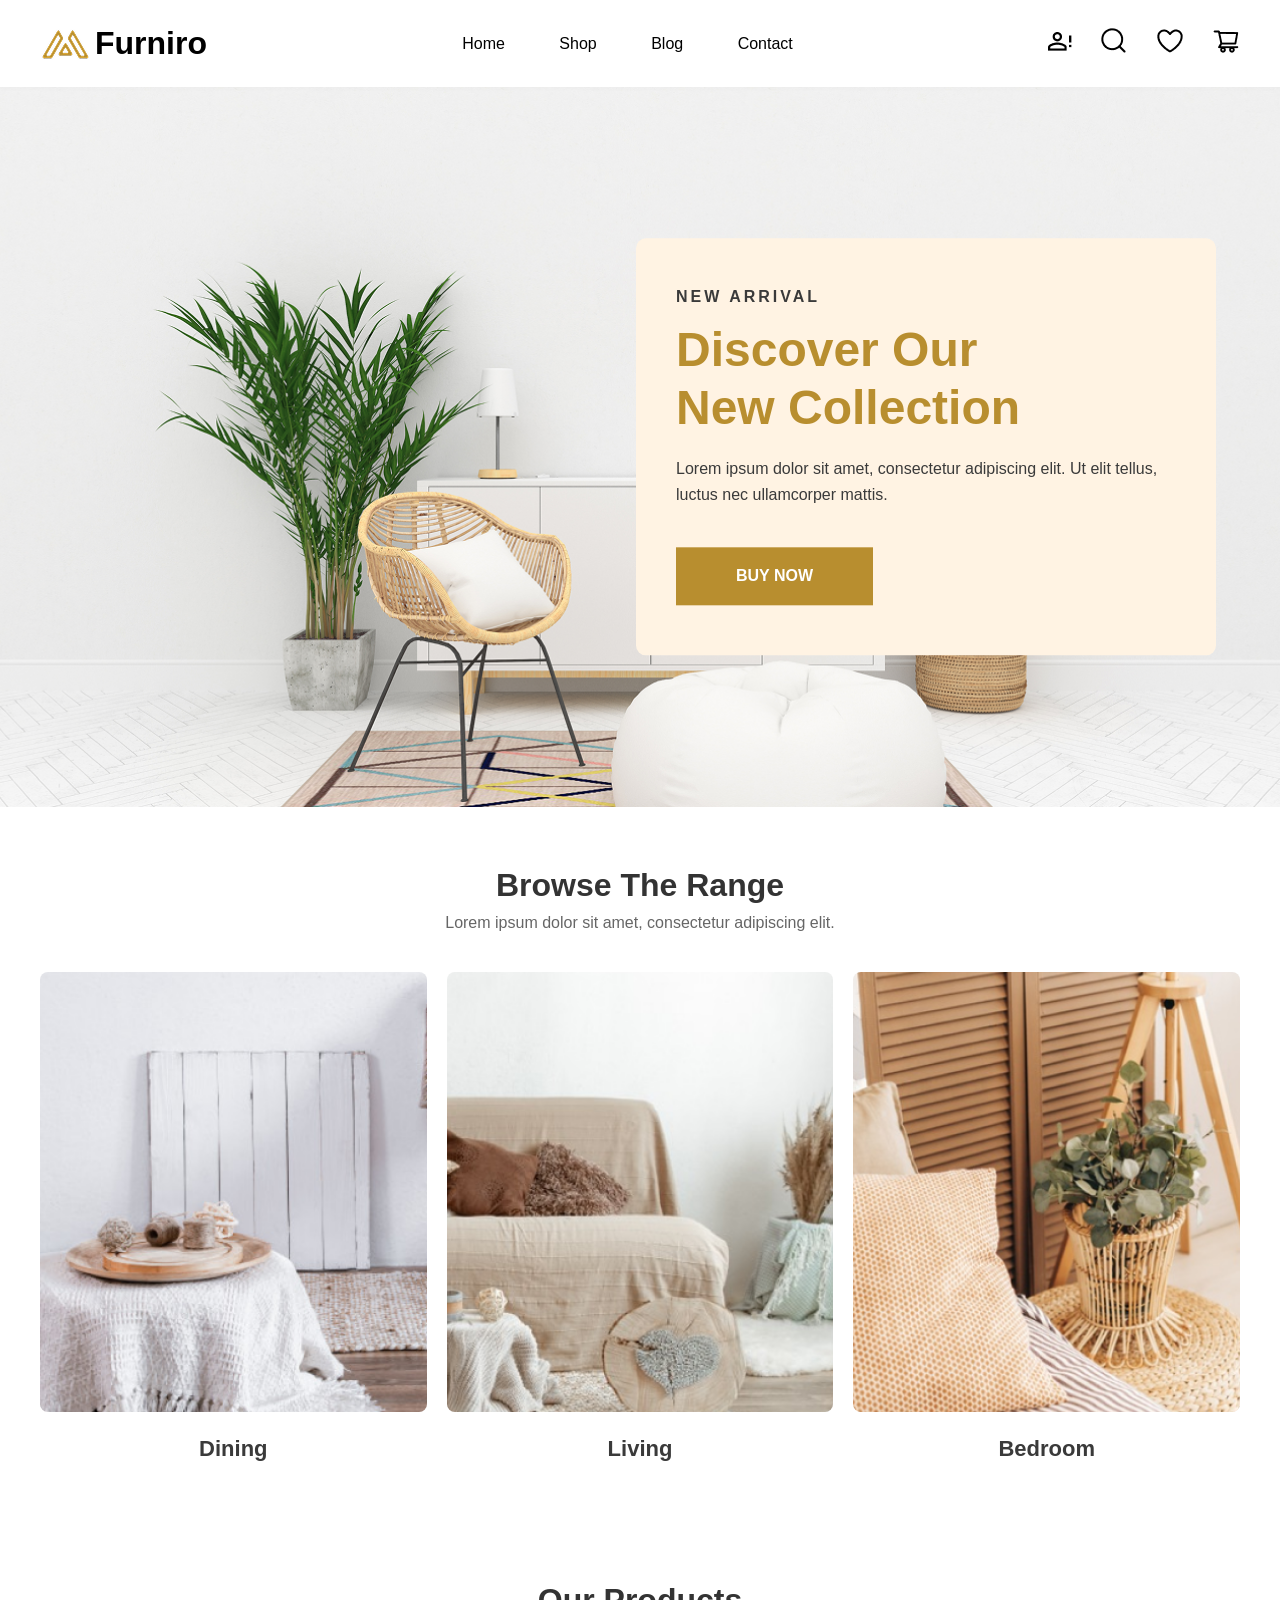
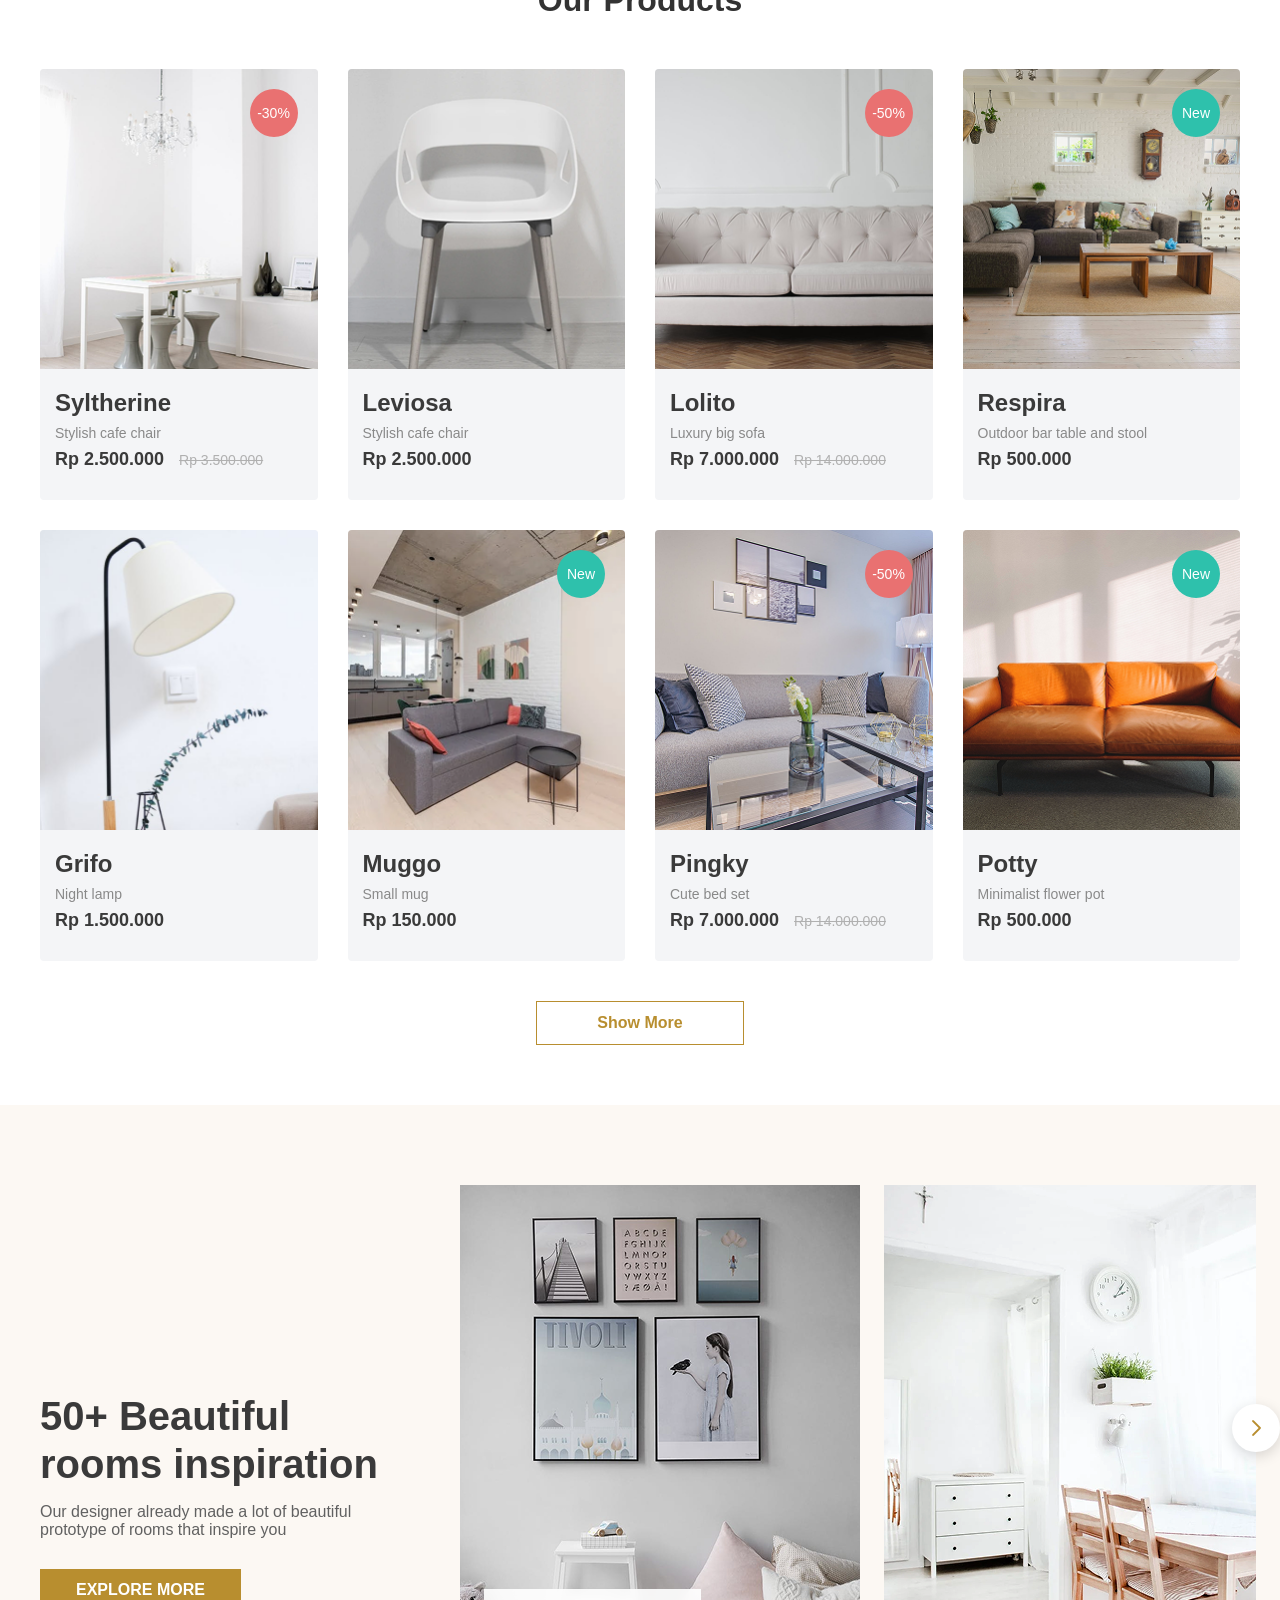
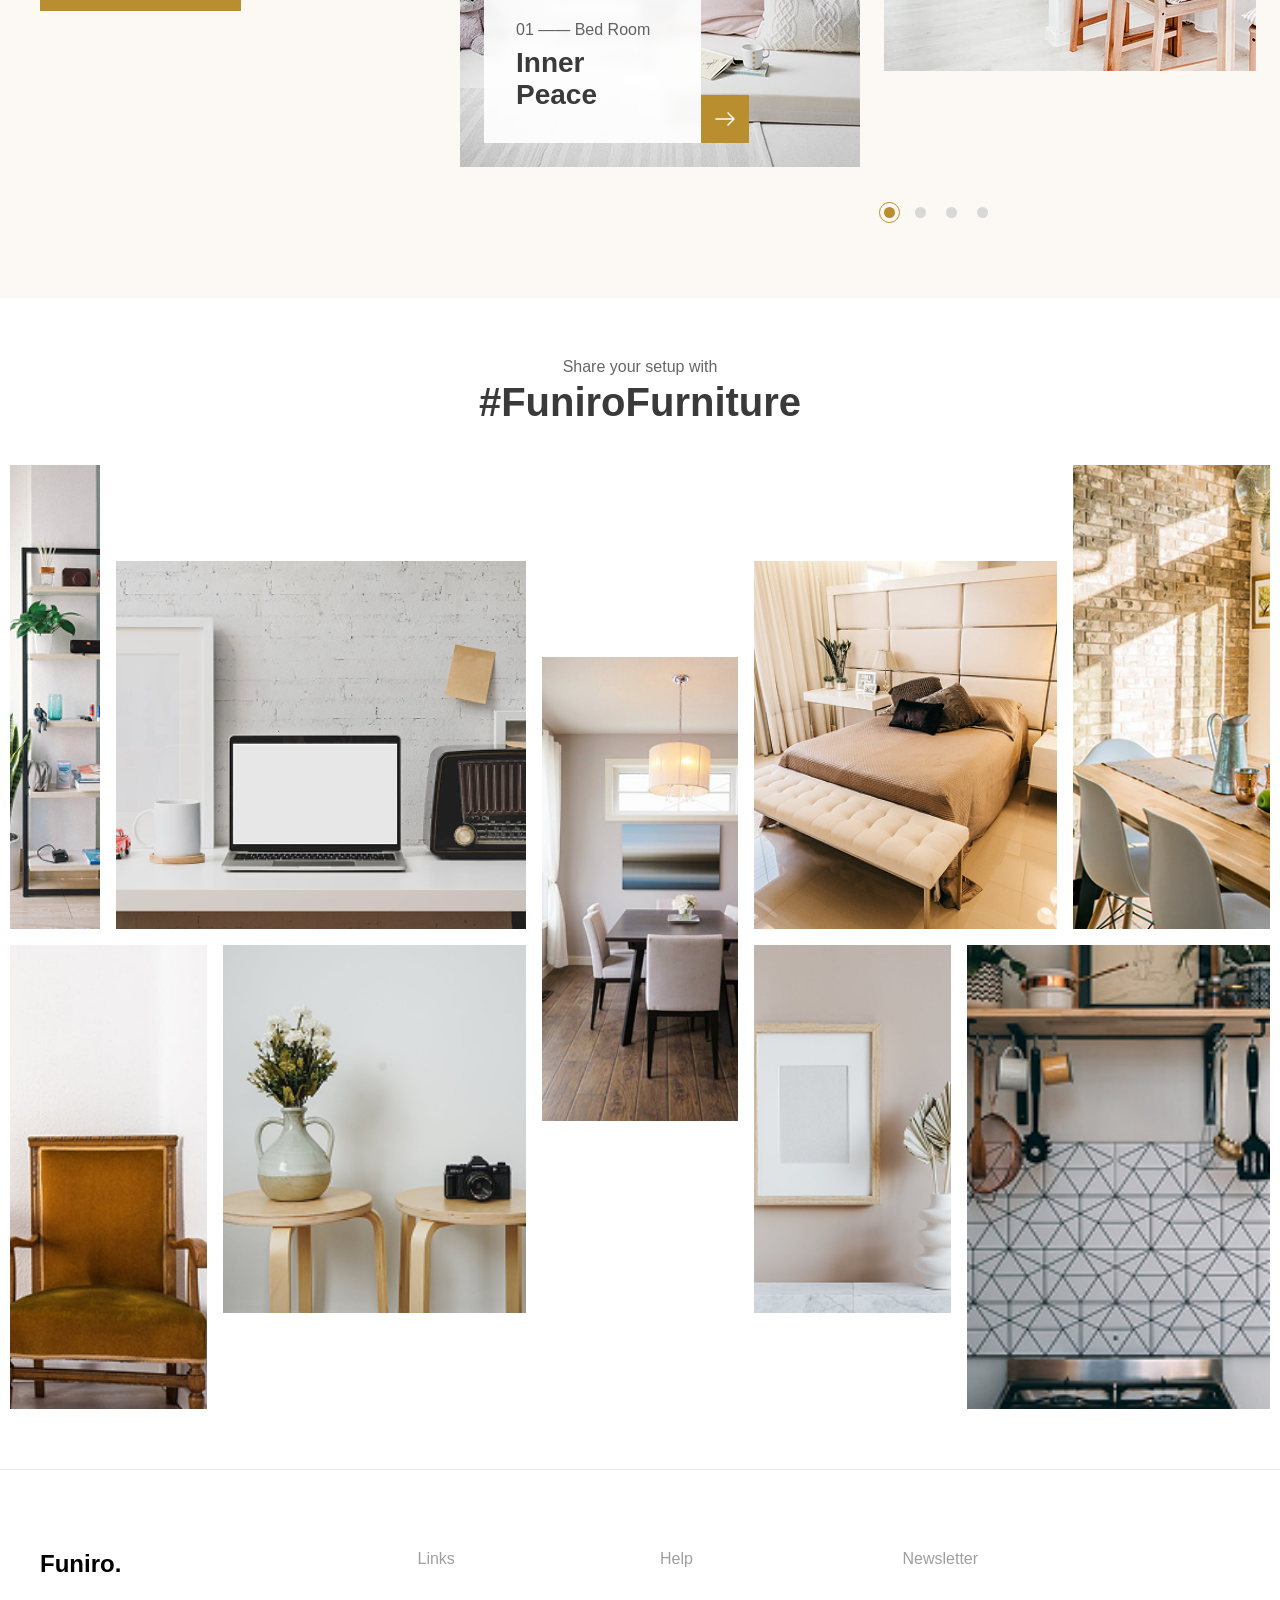
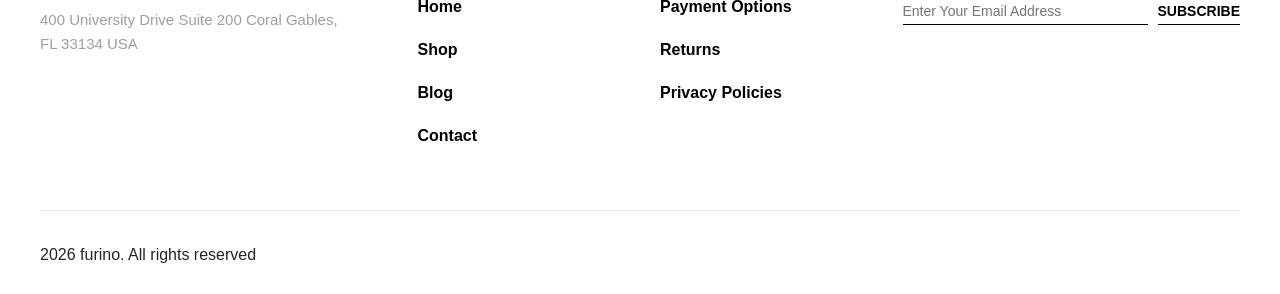
<file: index.html>
<!DOCTYPE html>
<html lang="uk">
<head>
    <meta charset="UTF-8">
    <meta name="viewport" content="width=device-width, initial-scale=1.0">
    <title>Furniro - eCommerce Landing Page</title>
    <link rel="stylesheet" href="styles.css">

</head>
<body>

    <!-- Навігація -->
    <header>
        <div class="header-inner">
            <a href="index.html" class="logo">
                  <img src="img/Meubel House_Logos-05 (1).png" alt="Logo"> 
                  Furniro
            </a>
            <div class="nav-menu">
                <a href="index.html">Home</a>
                <a href="shop.html">Shop</a>
                <a href="blog.html">Blog</a>
                <a href="contact.html">Contact</a>
            </div>
            <div class="header-icons">
                <button class="icon-btn"><img src="img/Vector.png" alt=""></button>
                <button class="icon-btn"><img src="img/akar-icons_search (1).png" alt=""></button>
                <button class="icon-btn"><img src="img/akar-icons_heart (1).png" alt=""></button>
                <button class="icon-btn"><img src="img/ant-design_shopping-cart-outlined (1).png" alt=""></button>
            </div>
        </div>
    </header>

    <!-- Головний екран -->
    <section class="hero">
        <div class="hero-card">
            <div class="subtitle">New Arrival</div>
            <h1>Discover Our<br>New Collection</h1>
            <p>Lorem ipsum dolor sit amet, consectetur adipiscing elit. Ut elit tellus, luctus nec ullamcorper mattis.</p>
            <button class="btn-primary">Buy Now</button>
        </div>
    </section>

    <!-- Категорії -->
    <section class="container">
        <div class="section-title-block">
            <h2>Browse The Range</h2>
            <p>Lorem ipsum dolor sit amet, consectetur adipiscing elit.</p>
        </div>
        <div class="range-grid">
            <div class="range-card">
                <img src="img/Mask Group.png" alt="Dining">
                <h3>Dining</h3>
            </div>
            <div class="range-card">
                <img src="img/Image-living room.png" alt="Living">
                <h3>Living</h3>
            </div>
            <div class="range-card">
                <img src="img/Mask Group (1).png" alt="Bedroom">
                <h3>Bedroom</h3>
            </div>
        </div>
    </section>

    <!-- Продукти -->
    <section class="container">
        <div class="section-title-block">
            <h2>Our Products</h2>
        </div>
        <div class="products-grid">
            <!-- 1 -->
            <div class="product-card">
                <div class="badge sale">-30%</div>
                <div class="product-img-wrapper">
                    <img src="img/image 1.png" alt="Syltherine">
                    <div class="product-overlay">
                        <button class="btn-add-cart">Add to cart</button>
                        <div class="overlay-actions"><span>Share</span> <span>Compare</span> <span>Like</span></div>
                    </div>
                </div>
                <div class="product-info">
                    <div class="product-title">Syltherine</div>
                    <div class="product-desc">Stylish cafe chair</div>
                    <div class="product-price-row">Rp 2.500.000 <span class="old-price">Rp 3.500.000</span></div>
                </div>
            </div>
            <!-- 2 (Картка у стані активного наведення) -->
            <div class="product-card">
                <div class="product-img-wrapper">
                    <img src="img/image 2.png" alt="Leviosa">
                    <div class="product-overlay">
                        <button class="btn-add-cart">Add to cart</button>
                        <div class="overlay-actions"><span>Share</span> <span>Compare</span> <span>Like</span></div>
                    </div>
                </div>
                <div class="product-info">
                    <div class="product-title">Leviosa</div>
                    <div class="product-desc">Stylish cafe chair</div>
                    <div class="product-price-row">Rp 2.500.000</div>
                </div>
            </div>
            <!-- 3 -->
            <div class="product-card">
                <div class="badge sale">-50%</div>
                <div class="product-img-wrapper">
                    <img src="img/image 3.png" alt="Lolito">
                    <div class="product-overlay">
                        <button class="btn-add-cart">Add to cart</button>
                        <div class="overlay-actions"><span>Share</span> <span>Compare</span> <span>Like</span></div>
                    </div>
                </div>
                <div class="product-info">
                    <div class="product-title">Lolito</div>
                    <div class="product-desc">Luxury big sofa</div>
                    <div class="product-price-row">Rp 7.000.000 <span class="old-price">Rp 14.000.000</span></div>
                </div>
            </div>
            <!-- 4 -->
            <div class="product-card">
                <div class="badge new">New</div>
                <div class="product-img-wrapper">
                    <img src="img/image 4.png" alt="Respira">
                    <div class="product-overlay">
                        <button class="btn-add-cart">Add to cart</button>
                        <div class="overlay-actions"><span>Share</span> <span>Compare</span> <span>Like</span></div>
                    </div>
                </div>
                <div class="product-info">
                    <div class="product-title">Respira</div>
                    <div class="product-desc">Outdoor bar table and stool</div>
                    <div class="product-price-row">Rp 500.000</div>
                </div>
            </div>
            <!-- 5 -->
            <div class="product-card">
                <div class="product-img-wrapper">
                    <img src="img/Image 5.png" alt="Grifo">
                    <div class="product-overlay">
                        <button class="btn-add-cart">Add to cart</button>
                        <div class="overlay-actions"><span>Share</span> <span>Compare</span> <span>Like</span></div>
                    </div>
                </div>
                <div class="product-info">
                    <div class="product-title">Grifo</div>
                    <div class="product-desc">Night lamp</div>
                    <div class="product-price-row">Rp 1.500.000</div>
                </div>
            </div>
            <!-- 6 -->
            <div class="product-card">
                <div class="badge new">New</div>
                <div class="product-img-wrapper">
                    <img src="img/image 6.png" alt="Muggo">
                    <div class="product-overlay">
                        <button class="btn-add-cart">Add to cart</button>
                        <div class="overlay-actions"><span>Share</span> <span>Compare</span> <span>Like</span></div>
                    </div>
                </div>
                <div class="product-info">
                    <div class="product-title">Muggo</div>
                    <div class="product-desc">Small mug</div>
                    <div class="product-price-row">Rp 150.000</div>
                </div>
            </div>
            <!-- 7 -->
            <div class="product-card">
                <div class="badge sale">-50%</div>
                <div class="product-img-wrapper">
                    <img src="img/image 7.png" alt="Pingky">
                    <div class="product-overlay">
                        <button class="btn-add-cart">Add to cart</button>
                        <div class="overlay-actions"><span>Share</span> <span>Compare</span> <span>Like</span></div>
                    </div>
                </div>
                <div class="product-info">
                    <div class="product-title">Pingky</div>
                    <div class="product-desc">Cute bed set</div>
                    <div class="product-price-row">Rp 7.000.000 <span class="old-price">Rp 14.000.000</span></div>
                </div>
            </div>
            <!-- 8 -->
            <div class="product-card">
                <div class="badge new">New</div>
                <div class="product-img-wrapper">
                    <img src="img/image 8.png" alt="Potty">
                    <div class="product-overlay">
                        <button class="btn-add-cart">Add to cart</button>
                        <div class="overlay-actions"><span>Share</span> <span>Compare</span> <span>Like</span></div>
                    </div>
                </div>
                <div class="product-info">
                    <div class="product-title">Potty</div>
                    <div class="product-desc">Minimalist flower pot</div>
                    <div class="product-price-row">Rp 500.000</div>
                </div>
            </div>
        </div>
        <button class="btn-outline">Show More</button>
    </section>

    <!-- Слайдер натхнення -->
    <section class="inspiration-section">
        <div class="inspiration-layout">
            <div class="inspire-text">
                <h2>50+ Beautiful rooms inspiration</h2>
                <p>Our designer already made a lot of beautiful prototype of rooms that inspire you</p>
                <button class="btn-primary">Explore More</button>
            </div>
            
            <div class="inspire-slider-wrapper">
    <div class="inspire-slider">
        <div class="slide-main">
            <img src="img/Rectangle 24 (1).png" alt="Inner Peace Room">
            <div class="slide-info-box">
                <div class="slide-number">01 —— Bed Room</div>
                <div class="slide-title">Inner Peace</div>
            </div>
            <button class="slide-arrow-btn">
                <img src="img/Right 16px.png" alt="Arrow Right">
            </button>
        </div>
        
        <div class="slide-side">
            <img src="img/Rectangle 25 (1).png" alt="Side Room 1">
            
            <button class="slider-next-circle">
                <img src="img/Right 24px.png" alt="Next">
            </button>
        </div>

        <div class="slide-side-third">
            <img src="img/Rectangle 25 (1).png" alt="Side Room 2">
        </div>
    </div>

    <div class="slider-controls">
        <div class="slider-dots">
            <span class="dot active"></span>
            <span class="dot"></span>
            <span class="dot"></span>
            <span class="dot"></span>
        </div>
    </div>
</div>
        </div>
    </section>

    <!-- Галерея -->
<section class="gallery-section">
        <p>Share your setup with</p>
        <h2>#FuniroFurniture</h2>
        
        <div class="gallery-container">
            <div class="gallery-item grid-area-1">
                <img src="img/Rectangle 36.png" alt="Вінтажні табурети">
            </div>
            <div class="gallery-item grid-area-2">
                <img src="img/Rectangle 38.png" alt="Робочий стіл">
            </div>
            <div class="gallery-item grid-area-3">
                <img src="img/Rectangle 37.png" alt="Кухонний фартух">
            </div>
            <div class="gallery-item grid-area-4">
                <img src="img/Rectangle 39.png" alt="Обідній стіл">
            </div>
            <div class="gallery-item grid-area-5">
                <img src="img/Rectangle 40.png" alt="Оксамитове крісло">
            </div>
            <div class="gallery-item grid-area-6">
                <img src="img/Rectangle 43.png" alt="Рамка та декор">
            </div>
            <div class="gallery-item grid-area-7">
                <img src="img/Rectangle 45.png" alt="Помаранчевий диван">
            </div>
            <div class="gallery-item grid-area-8">
                <img src="img/Rectangle 41.png" alt="Стіл біля цегли">
            </div>
            <div class="gallery-item grid-area-9">
                <img src="img/Rectangle 44.png" alt="Стелаж">
            </div>
        </div>
    </section>

    <!-- Підвал -->
    <footer>
        <div class="container">
            <div class="footer-grid">
                <div class="footer-logo">
                    <h3>Funiro.</h3>
                    <p>400 University Drive Suite 200 Coral Gables,<br>FL 33134 USA</p>
                </div>
                <div class="footer-links">
                    <h4>Links</h4>
                    <ul>
                        <li><a href="index.html">Home</a></li>
                        <li><a href="shop.html">Shop</a></li>
                        <li><a href="blog.html">Blog</a></li>
                        <li><a href="contact.html">Contact</a></li>
                    </ul>
                </div>
                <div class="footer-links">
                    <h4>Help</h4>
                    <ul>
                        <li><a href="#">Payment Options</a></li>
                        <li><a href="#">Returns</a></li>
                        <li><a href="#">Privacy Policies</a></li>
                    </ul>
                </div>
                <div class="footer-newsletter">
                    <h4>Newsletter</h4>
                    <div class="subscribe-form">
                        <input type="email" placeholder="Enter Your Email Address">
                        <button type="button">Subscribe</button>
                    </div>
                </div>
            </div>
            <div class="copyright">
                2026 furino. All rights reserved
            </div>
        </div>
    </footer>

</body>
</html>
</file>
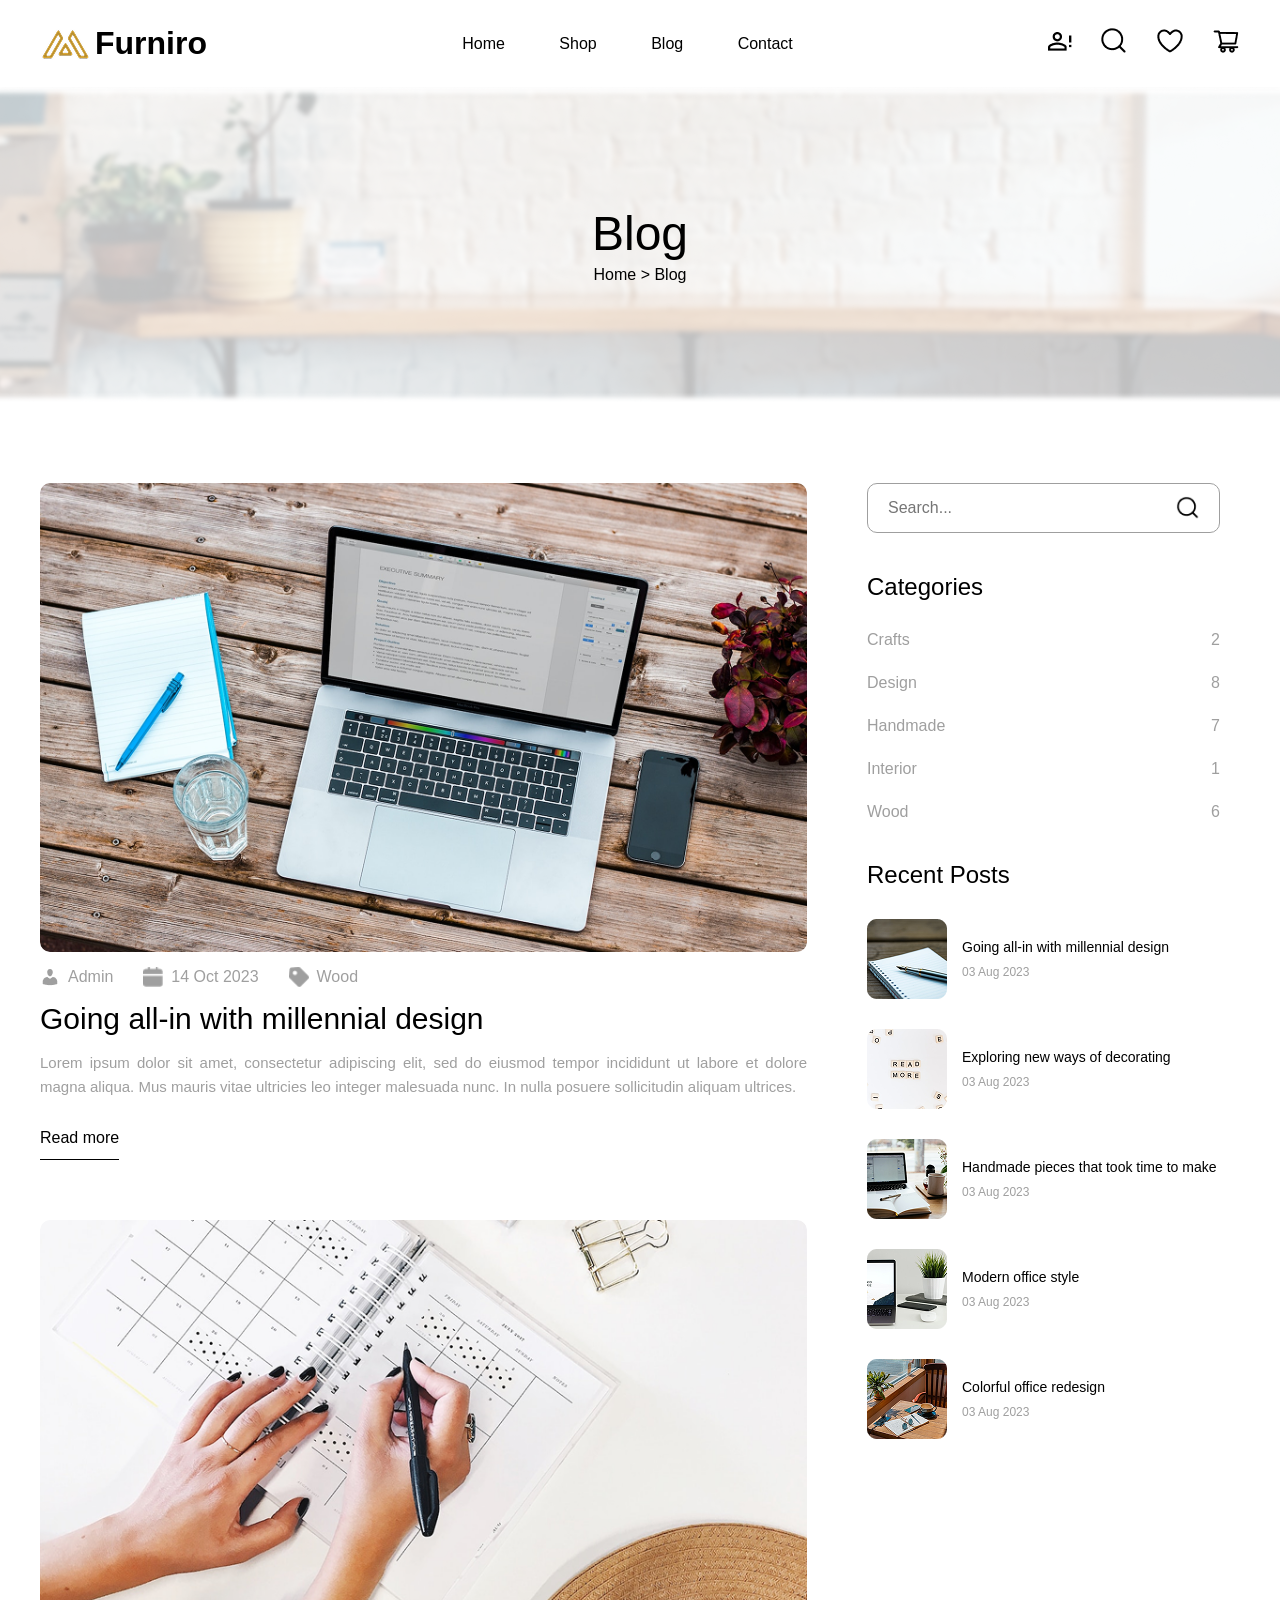
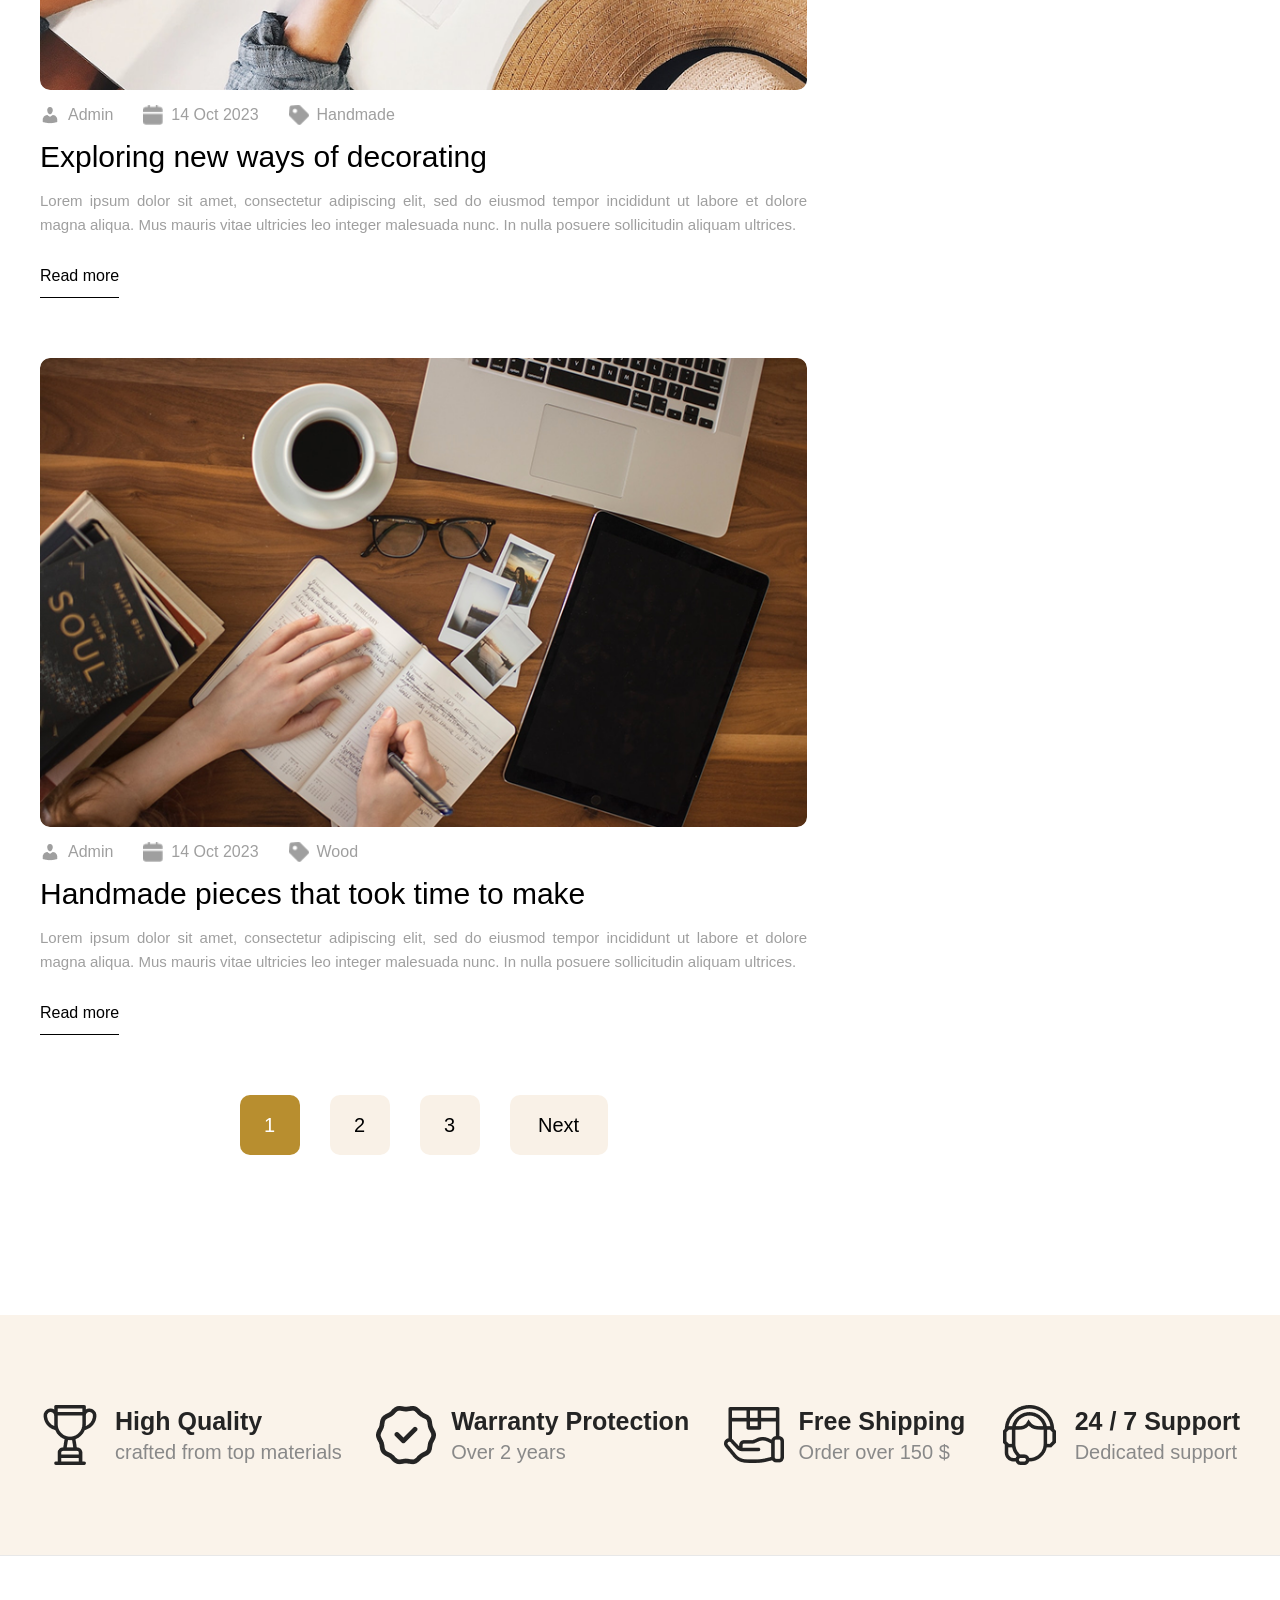
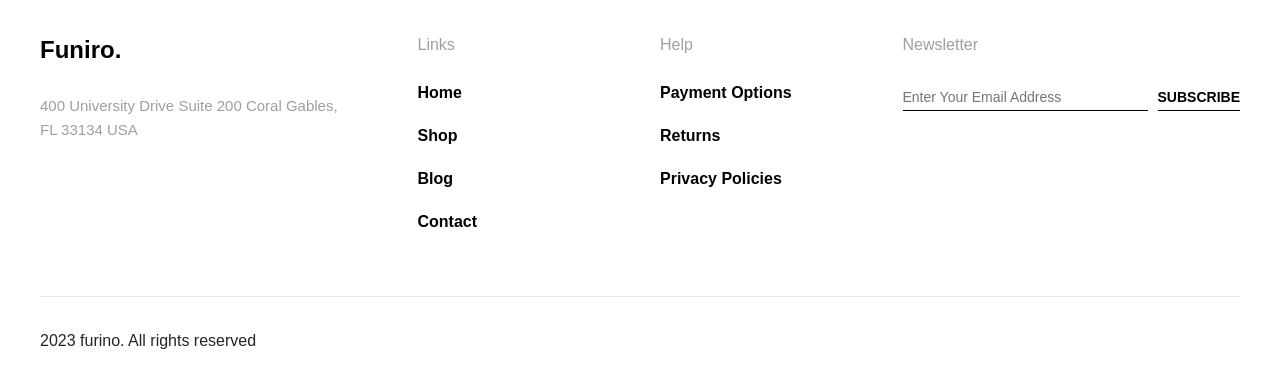
<file: blog.html>
<!DOCTYPE html>
<html lang="uk">
<head>
    <meta charset="UTF-8">
    <meta name="viewport" content="width=device-width, initial-scale=1.0">
    <title>Furniro - Blog</title>
    <link rel="stylesheet" href="styles.css">
</head>
<body>

    <header>
        <div class="header-inner">
            <a href="index.html" class="logo">
                  <img src="img/Meubel House_Logos-05 (1).png" alt="Logo"> 
                  Furniro
            </a>
            <div class="nav-menu">
                <a href="index.html">Home</a>
                <a href="shop.html">Shop</a>
                <a href="blog.html">Blog</a>
                <a href="contact.html">Contact</a>
            </div>
            <div class="header-icons">
                <button class="icon-btn"><img src="img/Vector.png" alt=""></button>
                <button class="icon-btn"><img src="img/akar-icons_search (1).png" alt=""></button>
                <button class="icon-btn"><img src="img/akar-icons_heart (1).png" alt=""></button>
                <button class="icon-btn"><img src="img/ant-design_shopping-cart-outlined (1).png" alt=""></button>
            </div>
        </div>
    </header>

    <section class="shop-banner">
        <div class="banner-content">
            <h1>Blog</h1>
            <div class="breadcrumbs">
                <a href="index.html">Home</a> &gt; <span>Blog</span>
            </div>
        </div>
    </section>

    <main class="blog-container container">
        
        <section class="blog-posts">
            
            <article class="post-card">
                <div class="post-img">
                    <img src="img/blog/Rectangle 68.png" alt="Going all-in with millennial design">
                </div>
                <div class="post-meta">
                    <span><img src="img/blog/dashicons_admin-users.png" alt=""> Admin</span>
                    <span><img src="img/blog/Vector (6).png" alt=""> 14 Oct 2023</span>
                    <span><img src="img/blog/Vector (7).png" alt=""> Wood</span>
                </div>
                <h2 class="post-title">Going all-in with millennial design</h2>
                <p class="post-excerpt">
                    Lorem ipsum dolor sit amet, consectetur adipiscing elit, sed do eiusmod tempor incididunt ut labore et dolore magna aliqua. Mus mauris vitae ultricies leo integer malesuada nunc. In nulla posuere sollicitudin aliquam ultrices.
                </p>
                <a href="#" class="read-more-btn">Read more</a>
            </article>

            <article class="post-card">
                <div class="post-img">
                    <img src="img/blog/Rectangle 68 (1).png" alt="Exploring new ways of decorating">
                </div>
                <div class="post-meta">
                    <span><img src="img/blog/dashicons_admin-users.png" alt=""> Admin</span>
                    <span><img src="img/blog/Vector (6).png" alt=""> 14 Oct 2023</span>
                    <span><img src="img/blog/Vector (7).png" alt=""> Handmade</span>
                </div>
                <h2 class="post-title">Exploring new ways of decorating</h2>
                <p class="post-excerpt">
                    Lorem ipsum dolor sit amet, consectetur adipiscing elit, sed do eiusmod tempor incididunt ut labore et dolore magna aliqua. Mus mauris vitae ultricies leo integer malesuada nunc. In nulla posuere sollicitudin aliquam ultrices.
                </p>
                <a href="#" class="read-more-btn">Read more</a>
            </article>

            <article class="post-card">
                <div class="post-img">
                    <img src="img/blog/Rectangle 68 (2).png" alt="Handmade pieces that took time to make">
                </div>
                <div class="post-meta">
                    <span><img src="img/blog/dashicons_admin-users.png" alt=""> Admin</span>
                    <span><img src="img/blog/Vector (6).png" alt=""> 14 Oct 2023</span>
                    <span><img src="img/blog/Vector (7).png" alt=""> Wood</span>
                </div>
                <h2 class="post-title">Handmade pieces that took time to make</h2>
                <p class="post-excerpt">
                    Lorem ipsum dolor sit amet, consectetur adipiscing elit, sed do eiusmod tempor incididunt ut labore et dolore magna aliqua. Mus mauris vitae ultricies leo integer malesuada nunc. In nulla posuere sollicitudin aliquam ultrices.
                </p>
                <a href="#" class="read-more-btn">Read more</a>
            </article>

            <div class="pagination blog-pagination">
                <button class="page-btn active">1</button>
                <button class="page-btn">2</button>
                <button class="page-btn">3</button>
                <button class="page-btn next">Next</button>
            </div>

        </section>

        <aside class="blog-sidebar">
            
            <div class="sidebar-widget search-widget">
                <div class="search-box-wrapper">
                    <input type="text" placeholder="Search...">
                    <img src="img/akar-icons_search (1).png" alt="Search" class="search-icon-inside">
                </div>
            </div>

            <div class="sidebar-widget categories-widget">
                <h3 class="widget-title">Categories</h3>
                <ul class="categories-list">
                    <li><a href="#">Crafts</a> <span>2</span></li>
                    <li><a href="#">Design</a> <span>8</span></li>
                    <li><a href="#">Handmade</a> <span>7</span></li>
                    <li><a href="#">Interior</a> <span>1</span></li>
                    <li><a href="#">Wood</a> <span>6</span></li>
                </ul>
            </div>

            <div class="sidebar-widget recent-posts-widget">
                <h3 class="widget-title">Recent Posts</h3>
                <div class="recent-posts-list">
                    
                    <div class="recent-post-item">
                        <img src="img/blog/Rectangle 69.png" alt="">
                        <div class="recent-post-info">
                            <h4><a href="#">Going all-in with millennial design</a></h4>
                            <span>03 Aug 2023</span>
                        </div>
                    </div>

                    <div class="recent-post-item">
                        <img src="img/blog/Rectangle 69 (1).png" alt="">
                        <div class="recent-post-info">
                            <h4><a href="#">Exploring new ways of decorating</a></h4>
                            <span>03 Aug 2023</span>
                        </div>
                    </div>

                    <div class="recent-post-item">
                        <img src="img/blog/Rectangle 69 (2).png" alt="">
                        <div class="recent-post-info">
                            <h4><a href="#">Handmade pieces that took time to make</a></h4>
                            <span>03 Aug 2023</span>
                        </div>
                    </div>

                    <div class="recent-post-item">
                        <img src="img/blog/Rectangle 69 (3).png" alt="">
                        <div class="recent-post-info">
                            <h4><a href="#">Modern office style</a></h4>
                            <span>03 Aug 2023</span>
                        </div>
                    </div>

                    <div class="recent-post-item">
                        <img src="img/blog/Rectangle 69 (4).png" alt="">
                        <div class="recent-post-info">
                            <h4><a href="#">Colorful office redesign</a></h4>
                            <span>03 Aug 2023</span>
                        </div>
                    </div>

                </div>
            </div>

        </aside>

    </main>

    <section class="features-bar">
        <div class="container features-grid">
            <div class="feature-item">
                <img src="img/shop/trophy 1.png" alt="High Quality">
                <div class="feature-text">
                    <h4>High Quality</h4>
                    <p>crafted from top materials</p>
                </div>
            </div>
            <div class="feature-item">
                <img src="img/shop/Group.png" alt="Warranty Protection">
                <div class="feature-text">
                    <h4>Warranty Protection</h4>
                    <p>Over 2 years</p>
                </div>
            </div>
            <div class="feature-item">
                <img src="img/shop/Vector (1).png" alt="Free Shipping">
                <div class="feature-text">
                    <h4>Free Shipping</h4>
                    <p>Order over 150 $</p>
                </div>
            </div>
            <div class="feature-item">
                <img src="img/shop/Vector (2).png" alt="24/7 Support">
                <div class="feature-text">
                    <h4>24 / 7 Support</h4>
                    <p>Dedicated support</p>
                </div>
            </div>
        </div>
    </section>

    <footer>
        <div class="container">
            <div class="footer-grid">
                <div class="footer-logo">
                    <h3>Funiro.</h3>
                    <p>400 University Drive Suite 200 Coral Gables,<br>FL 33134 USA</p>
                </div>
                <div class="footer-links">
                    <h4>Links</h4>
                    <ul>
                        <li><a href="index.html">Home</a></li>
                        <li><a href="shop.html">Shop</a></li>
                        <li><a href="blog.html">Blog</a></li>
                        <li><a href="contact.html">Contact</a></li>
                    </ul>
                </div>
                <div class="footer-links">
                    <h4>Help</h4>
                    <ul>
                        <li><a href="#">Payment Options</a></li>
                        <li><a href="#">Returns</a></li>
                        <li><a href="#">Privacy Policies</a></li>
                    </ul>
                </div>
                <div class="footer-newsletter">
                    <h4>Newsletter</h4>
                    <div class="subscribe-form">
                        <input type="email" placeholder="Enter Your Email Address">
                        <button type="button">Subscribe</button>
                    </div>
                </div>
            </div>
            <div class="copyright">
                2023 furino. All rights reserved
            </div>
        </div>
    </footer>

</body>
</html>
</file>
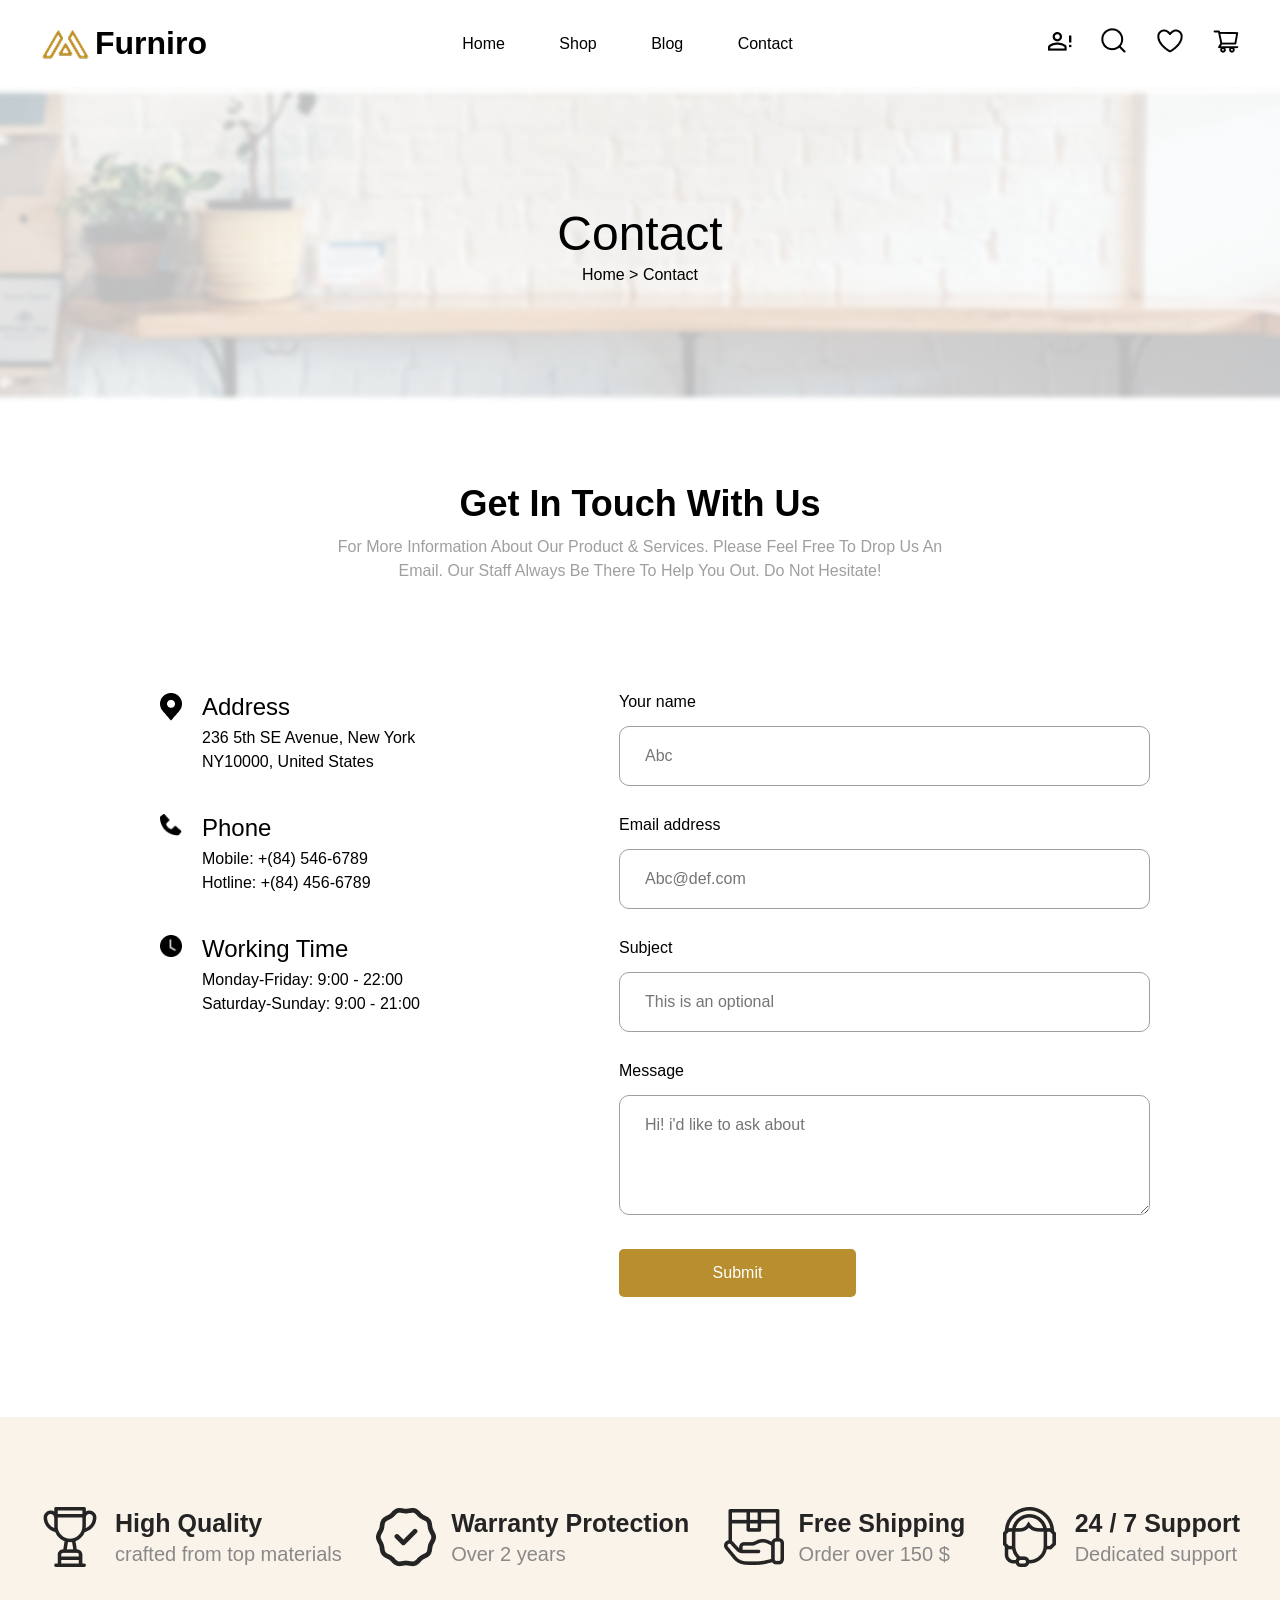
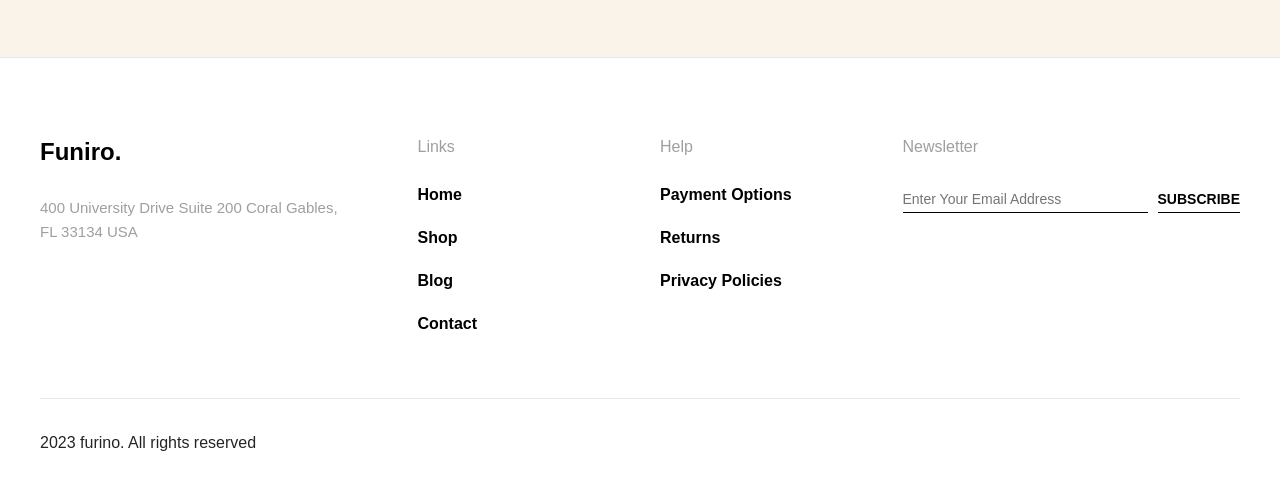
<file: contact.html>
<!DOCTYPE html>
<html lang="uk">
<head>
    <meta charset="UTF-8">
    <meta name="viewport" content="width=device-width, initial-scale=1.0">
    <title>Furniro - Contact</title>
    <link rel="stylesheet" href="styles.css">
</head>
<body>

    <header>
        <div class="header-inner">
            <a href="index.html" class="logo">
                  <img src="img/Meubel House_Logos-05 (1).png" alt="Logo"> 
                  Furniro
            </a>
            <div class="nav-menu">
                <a href="index.html">Home</a>
                <a href="shop.html">Shop</a>
                <a href="blog.html">Blog</a>
                <a href="contact.html">Contact</a>
            </div>
            <div class="header-icons">
                <button class="icon-btn"><img src="img/Vector.png" alt=""></button>
                <button class="icon-btn"><img src="img/akar-icons_search (1).png" alt=""></button>
                <button class="icon-btn"><img src="img/akar-icons_heart (1).png" alt=""></button>
                <button class="icon-btn"><img src="img/ant-design_shopping-cart-outlined (1).png" alt=""></button>
            </div>
        </div>
    </header>

    <section class="shop-banner">
        <div class="banner-content">
            <h1>Contact</h1>
            <div class="breadcrumbs">
                <a href="index.html">Home</a> &gt; <span>Contact</span>
            </div>
        </div>
    </section>

    <section class="contact-section container">
        <div class="contact-header">
            <h2>Get In Touch With Us</h2>
            <p>For More Information About Our Product & Services. Please Feel Free To Drop Us An Email. Our Staff Always Be There To Help You Out. Do Not Hesitate!</p>
        </div>

        <div class="contact-content">
            <div class="contact-info">
                <div class="info-item">
                    <div class="info-icon">
                        <img src="img/contact/Vector (3).png" alt="Location">
                    </div>
                    <div class="info-text">
                        <h3>Address</h3>
                        <p>236 5th SE Avenue, New York<br>NY10000, United States</p>
                    </div>
                </div>
                
                <div class="info-item">
                    <div class="info-icon">
                        <img src="img/contact/Vector (4).png" alt="Phone">
                    </div>
                    <div class="info-text">
                        <h3>Phone</h3>
                        <p>Mobile: +(84) 546-6789<br>Hotline: +(84) 456-6789</p>
                    </div>
                </div>
                
                <div class="info-item">
                    <div class="info-icon">
                        <img src="img/contact/Vector (5).png" alt="Clock">
                    </div>
                    <div class="info-text">
                        <h3>Working Time</h3>
                        <p>Monday-Friday: 9:00 - 22:00<br>Saturday-Sunday: 9:00 - 21:00</p>
                    </div>
                </div>
            </div>

            <div class="contact-form">
                <form action="#">
                    <div class="form-group">
                        <label for="name">Your name</label>
                        <input type="text" id="name" placeholder="Abc">
                    </div>
                    
                    <div class="form-group">
                        <label for="email">Email address</label>
                        <input type="email" id="email" placeholder="Abc@def.com">
                    </div>
                    
                    <div class="form-group">
                        <label for="subject">Subject</label>
                        <input type="text" id="subject" placeholder="This is an optional">
                    </div>
                    
                    <div class="form-group">
                        <label for="message">Message</label>
                        <textarea id="message" rows="4" placeholder="Hi! i'd like to ask about"></textarea>
                    </div>
                    
                    <button type="submit" class="submit-btn">Submit</button>
                </form>
            </div>
        </div>
    </section>

    <section class="features-bar">
        <div class="container features-grid">
            <div class="feature-item">
                <img src="img/shop/trophy 1.png" alt="High Quality">
                <div class="feature-text">
                    <h4>High Quality</h4>
                    <p>crafted from top materials</p>
                </div>
            </div>
            <div class="feature-item">
                <img src="img/shop/Group.png" alt="Warranty Protection">
                <div class="feature-text">
                    <h4>Warranty Protection</h4>
                    <p>Over 2 years</p>
                </div>
            </div>
            <div class="feature-item">
                <img src="img/shop/Vector (1).png" alt="Free Shipping">
                <div class="feature-text">
                    <h4>Free Shipping</h4>
                    <p>Order over 150 $</p>
                </div>
            </div>
            <div class="feature-item">
                <img src="img/shop/Vector (2).png" alt="24/7 Support">
                <div class="feature-text">
                    <h4>24 / 7 Support</h4>
                    <p>Dedicated support</p>
                </div>
            </div>
        </div>
    </section>

    <footer>
        <div class="container">
            <div class="footer-grid">
                <div class="footer-logo">
                    <h3>Funiro.</h3>
                    <p>400 University Drive Suite 200 Coral Gables,<br>FL 33134 USA</p>
                </div>
                <div class="footer-links">
                    <h4>Links</h4>
                    <ul>
                        <li><a href="index.html">Home</a></li>
                        <li><a href="shop.html">Shop</a></li>
                        <li><a href="blog.html">Blog</a></li>
                        <li><a href="contact.html">Contact</a></li>
                    </ul>
                </div>
                <div class="footer-links">
                    <h4>Help</h4>
                    <ul>
                        <li><a href="#">Payment Options</a></li>
                        <li><a href="#">Returns</a></li>
                        <li><a href="#">Privacy Policies</a></li>
                    </ul>
                </div>
                <div class="footer-newsletter">
                    <h4>Newsletter</h4>
                    <div class="subscribe-form">
                        <input type="email" placeholder="Enter Your Email Address">
                        <button type="button">Subscribe</button>
                    </div>
                </div>
            </div>
            <div class="copyright">
                2023 furino. All rights reserved
            </div>
        </div>
    </footer>

</body>
</html>
</file>
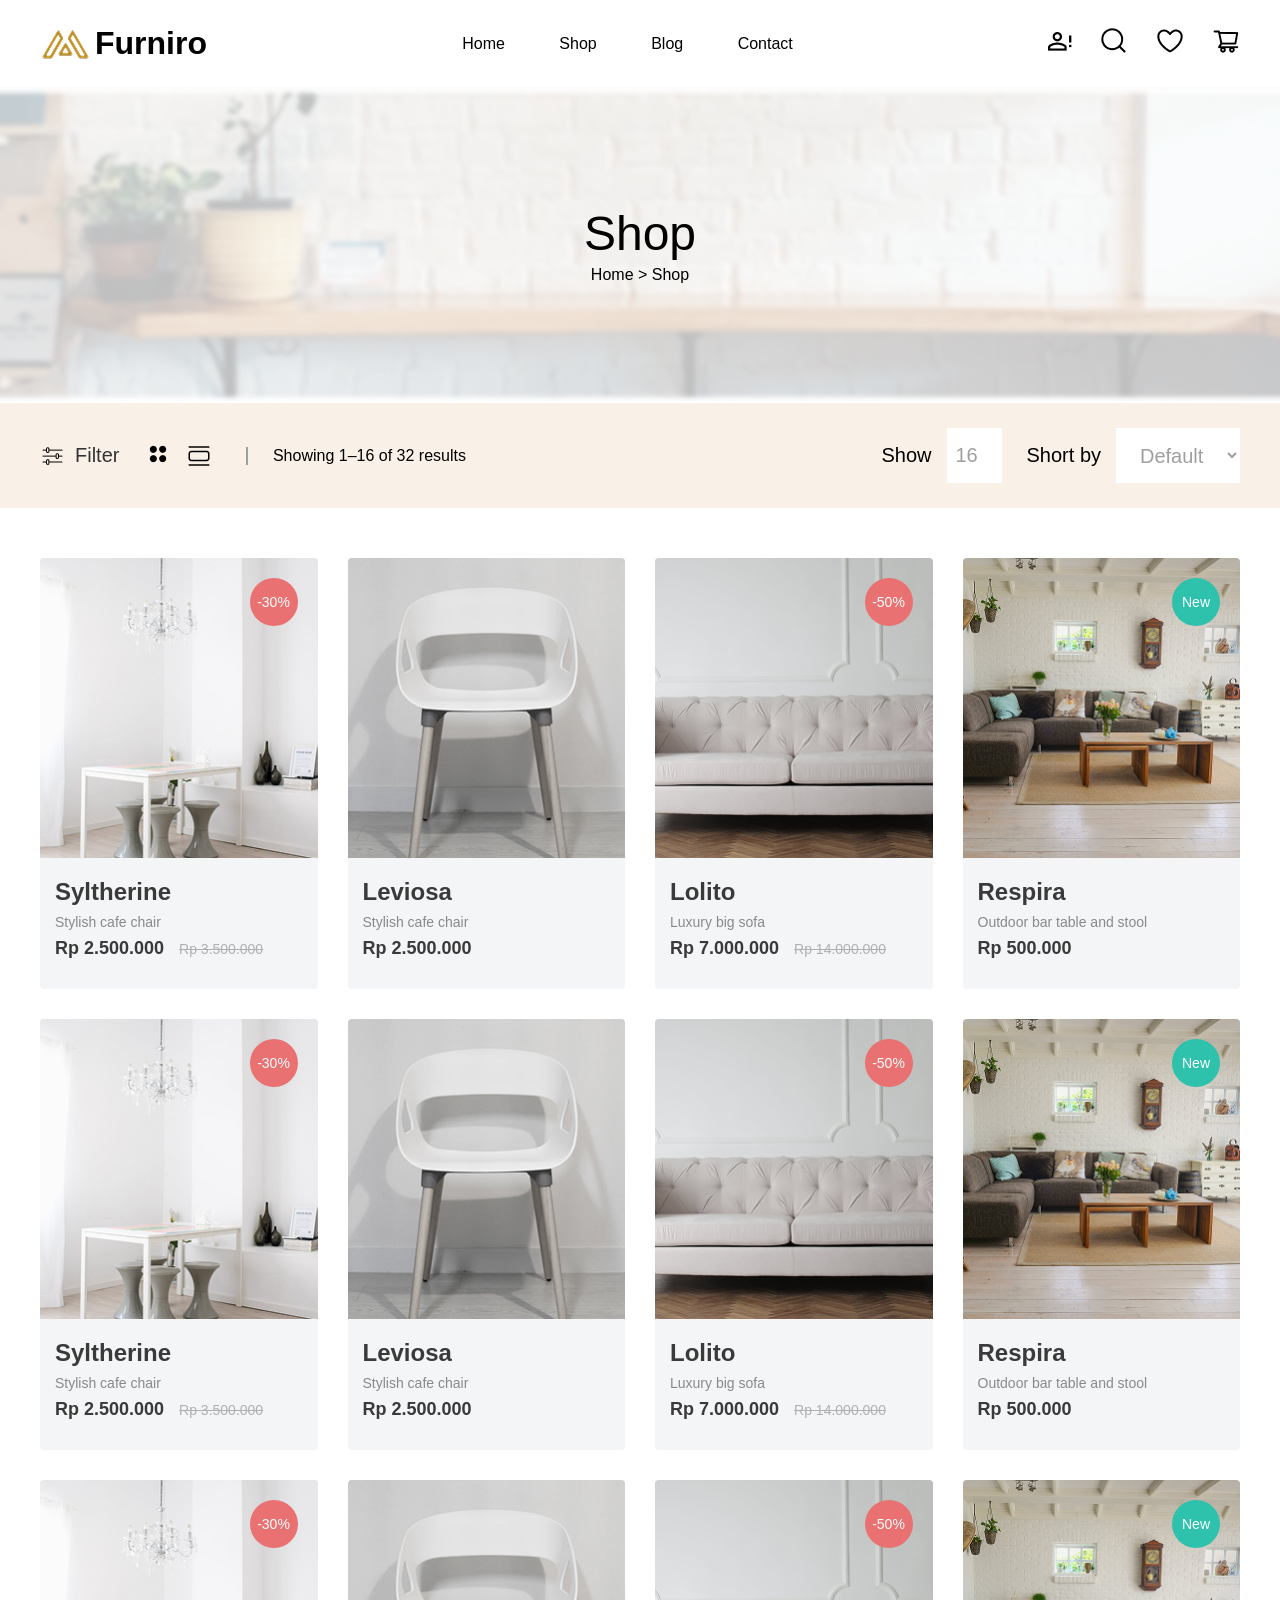
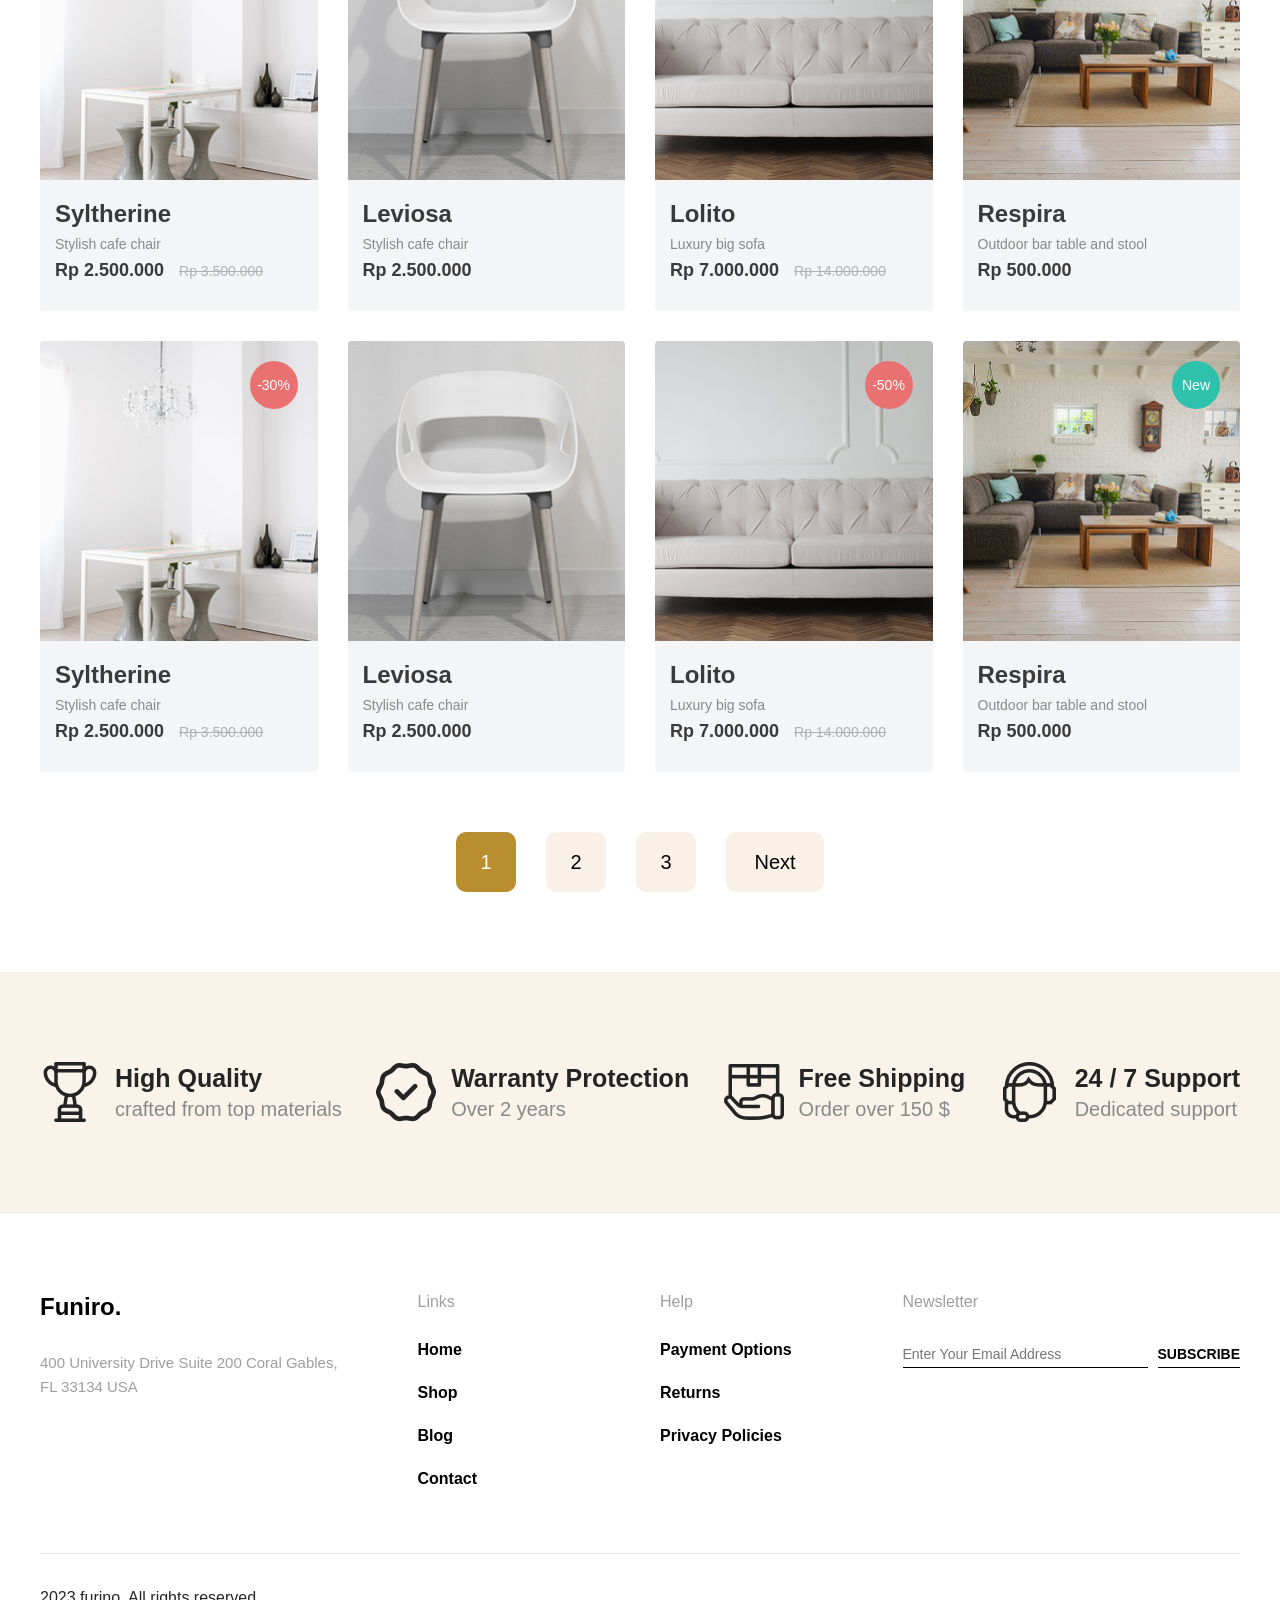
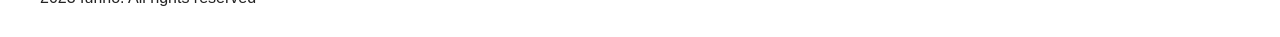
<file: shop.html>
<!DOCTYPE html>
<html lang="uk">
<head>
    <meta charset="UTF-8">
    <meta name="viewport" content="width=device-width, initial-scale=1.0">
    <title>Furniro - Shop</title>
    <link rel="stylesheet" href="styles.css">
</head>
<body>

    <header>
        <div class="header-inner">
            <a href="index.html" class="logo">
                  <img src="img/Meubel House_Logos-05 (1).png" alt="Logo"> 
                  Furniro
            </a>
            <div class="nav-menu">
                <a href="index.html">Home</a>
                <a href="shop.html">Shop</a>
                <a href="blog.html">Blog</a>
                <a href="contact.html">Contact</a>
            </div>
            <div class="header-icons">
                <button class="icon-btn"><img src="img/Vector.png" alt=""></button>
                <button class="icon-btn"><img src="img/akar-icons_search (1).png" alt=""></button>
                <button class="icon-btn"><img src="img/akar-icons_heart (1).png" alt=""></button>
                <button class="icon-btn"><img src="img/ant-design_shopping-cart-outlined (1).png" alt=""></button>
            </div>
        </div>
    </header>

    <section class="shop-banner">
        <div class="banner-content">
            <h1>Shop</h1>
            <div class="breadcrumbs">
                <a href="index.html">Home</a> &gt; <span>Shop</span>
            </div>
        </div>
    </section>

    <section class="filter-bar">
        <div class="filter-bar-inner">
            <div class="filter-left">
                <div class="filter-action">
                    <img src="img/shop/system-uicons_filtering.png" alt="Filter Icon">
                    <span>Filter</span>
                </div>
                <div class="view-icons">
                    <img src="img/shop/ci_grid-big-round.png" alt="Grid View">
                    <img src="img/shop/bi_view-list.png" alt="List View">
                </div>
                <div class="filter-text">Showing 1–16 of 32 results</div>
            </div>
            <div class="filter-right">
                <div class="show-count">
                    Show <input type="number" value="16">
                </div>
                <div class="sort-by">
                    Short by 
                    <select>
                        <option>Default</option>
                    </select>
                </div>
            </div>
        </div>
    </section>

    <section class="container">
        <div class="products-grid">
            <div class="product-card">
                <div class="badge sale">-30%</div>
                <div class="product-img-wrapper">
                    <img src="img/image 1.png" alt="Syltherine">
                    <div class="product-overlay">
                        <button class="btn-add-cart">Add to cart</button>
                        <div class="overlay-actions"><span>Share</span> <span>Compare</span> <span>Like</span></div>
                    </div>
                </div>
                <div class="product-info">
                    <div class="product-title">Syltherine</div>
                    <div class="product-desc">Stylish cafe chair</div>
                    <div class="product-price-row">Rp 2.500.000 <span class="old-price">Rp 3.500.000</span></div>
                </div>
            </div>
            <div class="product-card">
                <div class="product-img-wrapper">
                    <img src="img/image 2.png" alt="Leviosa">
                    <div class="product-overlay">
                        <button class="btn-add-cart">Add to cart</button>
                        <div class="overlay-actions"><span>Share</span> <span>Compare</span> <span>Like</span></div>
                    </div>
                </div>
                <div class="product-info">
                    <div class="product-title">Leviosa</div>
                    <div class="product-desc">Stylish cafe chair</div>
                    <div class="product-price-row">Rp 2.500.000</div>
                </div>
            </div>
            <div class="product-card">
                <div class="badge sale">-50%</div>
                <div class="product-img-wrapper">
                    <img src="img/image 3.png" alt="Lolito">
                    <div class="product-overlay">
                        <button class="btn-add-cart">Add to cart</button>
                        <div class="overlay-actions"><span>Share</span> <span>Compare</span> <span>Like</span></div>
                    </div>
                </div>
                <div class="product-info">
                    <div class="product-title">Lolito</div>
                    <div class="product-desc">Luxury big sofa</div>
                    <div class="product-price-row">Rp 7.000.000 <span class="old-price">Rp 14.000.000</span></div>
                </div>
            </div>
            <div class="product-card">
                <div class="badge new">New</div>
                <div class="product-img-wrapper">
                    <img src="img/image 4.png" alt="Respira">
                    <div class="product-overlay">
                        <button class="btn-add-cart">Add to cart</button>
                        <div class="overlay-actions"><span>Share</span> <span>Compare</span> <span>Like</span></div>
                    </div>
                </div>
                <div class="product-info">
                    <div class="product-title">Respira</div>
                    <div class="product-desc">Outdoor bar table and stool</div>
                    <div class="product-price-row">Rp 500.000</div>
                </div>
            </div>

            <div class="product-card">
                <div class="badge sale">-30%</div>
                <div class="product-img-wrapper">
                    <img src="img/image 1.png" alt="Syltherine">
                    <div class="product-overlay">
                        <button class="btn-add-cart">Add to cart</button>
                        <div class="overlay-actions"><span>Share</span> <span>Compare</span> <span>Like</span></div>
                    </div>
                </div>
                <div class="product-info">
                    <div class="product-title">Syltherine</div>
                    <div class="product-desc">Stylish cafe chair</div>
                    <div class="product-price-row">Rp 2.500.000 <span class="old-price">Rp 3.500.000</span></div>
                </div>
            </div>
            <div class="product-card">
                <div class="product-img-wrapper">
                    <img src="img/image 2.png" alt="Leviosa">
                    <div class="product-overlay">
                        <button class="btn-add-cart">Add to cart</button>
                        <div class="overlay-actions"><span>Share</span> <span>Compare</span> <span>Like</span></div>
                    </div>
                </div>
                <div class="product-info">
                    <div class="product-title">Leviosa</div>
                    <div class="product-desc">Stylish cafe chair</div>
                    <div class="product-price-row">Rp 2.500.000</div>
                </div>
            </div>
            <div class="product-card">
                <div class="badge sale">-50%</div>
                <div class="product-img-wrapper">
                    <img src="img/image 3.png" alt="Lolito">
                    <div class="product-overlay">
                        <button class="btn-add-cart">Add to cart</button>
                        <div class="overlay-actions"><span>Share</span> <span>Compare</span> <span>Like</span></div>
                    </div>
                </div>
                <div class="product-info">
                    <div class="product-title">Lolito</div>
                    <div class="product-desc">Luxury big sofa</div>
                    <div class="product-price-row">Rp 7.000.000 <span class="old-price">Rp 14.000.000</span></div>
                </div>
            </div>
            <div class="product-card">
                <div class="badge new">New</div>
                <div class="product-img-wrapper">
                    <img src="img/image 4.png" alt="Respira">
                    <div class="product-overlay">
                        <button class="btn-add-cart">Add to cart</button>
                        <div class="overlay-actions"><span>Share</span> <span>Compare</span> <span>Like</span></div>
                    </div>
                </div>
                <div class="product-info">
                    <div class="product-title">Respira</div>
                    <div class="product-desc">Outdoor bar table and stool</div>
                    <div class="product-price-row">Rp 500.000</div>
                </div>
            </div>

            <div class="product-card">
                <div class="badge sale">-30%</div>
                <div class="product-img-wrapper">
                    <img src="img/image 1.png" alt="Syltherine">
                    <div class="product-overlay">
                        <button class="btn-add-cart">Add to cart</button>
                        <div class="overlay-actions"><span>Share</span> <span>Compare</span> <span>Like</span></div>
                    </div>
                </div>
                <div class="product-info">
                    <div class="product-title">Syltherine</div>
                    <div class="product-desc">Stylish cafe chair</div>
                    <div class="product-price-row">Rp 2.500.000 <span class="old-price">Rp 3.500.000</span></div>
                </div>
            </div>
            <div class="product-card">
                <div class="product-img-wrapper">
                    <img src="img/image 2.png" alt="Leviosa">
                    <div class="product-overlay">
                        <button class="btn-add-cart">Add to cart</button>
                        <div class="overlay-actions"><span>Share</span> <span>Compare</span> <span>Like</span></div>
                    </div>
                </div>
                <div class="product-info">
                    <div class="product-title">Leviosa</div>
                    <div class="product-desc">Stylish cafe chair</div>
                    <div class="product-price-row">Rp 2.500.000</div>
                </div>
            </div>
            <div class="product-card">
                <div class="badge sale">-50%</div>
                <div class="product-img-wrapper">
                    <img src="img/image 3.png" alt="Lolito">
                    <div class="product-overlay">
                        <button class="btn-add-cart">Add to cart</button>
                        <div class="overlay-actions"><span>Share</span> <span>Compare</span> <span>Like</span></div>
                    </div>
                </div>
                <div class="product-info">
                    <div class="product-title">Lolito</div>
                    <div class="product-desc">Luxury big sofa</div>
                    <div class="product-price-row">Rp 7.000.000 <span class="old-price">Rp 14.000.000</span></div>
                </div>
            </div>
            <div class="product-card">
                <div class="badge new">New</div>
                <div class="product-img-wrapper">
                    <img src="img/image 4.png" alt="Respira">
                    <div class="product-overlay">
                        <button class="btn-add-cart">Add to cart</button>
                        <div class="overlay-actions"><span>Share</span> <span>Compare</span> <span>Like</span></div>
                    </div>
                </div>
                <div class="product-info">
                    <div class="product-title">Respira</div>
                    <div class="product-desc">Outdoor bar table and stool</div>
                    <div class="product-price-row">Rp 500.000</div>
                </div>
            </div>
            
            <div class="product-card">
                <div class="badge sale">-30%</div>
                <div class="product-img-wrapper">
                    <img src="img/image 1.png" alt="Syltherine">
                    <div class="product-overlay">
                        <button class="btn-add-cart">Add to cart</button>
                        <div class="overlay-actions"><span>Share</span> <span>Compare</span> <span>Like</span></div>
                    </div>
                </div>
                <div class="product-info">
                    <div class="product-title">Syltherine</div>
                    <div class="product-desc">Stylish cafe chair</div>
                    <div class="product-price-row">Rp 2.500.000 <span class="old-price">Rp 3.500.000</span></div>
                </div>
            </div>
            <div class="product-card">
                <div class="product-img-wrapper">
                    <img src="img/image 2.png" alt="Leviosa">
                    <div class="product-overlay">
                        <button class="btn-add-cart">Add to cart</button>
                        <div class="overlay-actions"><span>Share</span> <span>Compare</span> <span>Like</span></div>
                    </div>
                </div>
                <div class="product-info">
                    <div class="product-title">Leviosa</div>
                    <div class="product-desc">Stylish cafe chair</div>
                    <div class="product-price-row">Rp 2.500.000</div>
                </div>
            </div>
            <div class="product-card">
                <div class="badge sale">-50%</div>
                <div class="product-img-wrapper">
                    <img src="img/image 3.png" alt="Lolito">
                    <div class="product-overlay">
                        <button class="btn-add-cart">Add to cart</button>
                        <div class="overlay-actions"><span>Share</span> <span>Compare</span> <span>Like</span></div>
                    </div>
                </div>
                <div class="product-info">
                    <div class="product-title">Lolito</div>
                    <div class="product-desc">Luxury big sofa</div>
                    <div class="product-price-row">Rp 7.000.000 <span class="old-price">Rp 14.000.000</span></div>
                </div>
            </div>
            <div class="product-card">
                <div class="badge new">New</div>
                <div class="product-img-wrapper">
                    <img src="img/image 4.png" alt="Respira">
                    <div class="product-overlay">
                        <button class="btn-add-cart">Add to cart</button>
                        <div class="overlay-actions"><span>Share</span> <span>Compare</span> <span>Like</span></div>
                    </div>
                </div>
                <div class="product-info">
                    <div class="product-title">Respira</div>
                    <div class="product-desc">Outdoor bar table and stool</div>
                    <div class="product-price-row">Rp 500.000</div>
                </div>
            </div>
        </div>

        <div class="pagination">
            <button class="page-btn active">1</button>
            <button class="page-btn">2</button>
            <button class="page-btn">3</button>
            <button class="page-btn next">Next</button>
        </div>
    </section>

    <section class="features-bar">
        <div class="container features-grid">
            <div class="feature-item">
                <img src="img/shop/trophy 1.png" alt="High Quality">
                <div class="feature-text">
                    <h4>High Quality</h4>
                    <p>crafted from top materials</p>
                </div>
            </div>
            <div class="feature-item">
                <img src="img/shop/Group.png" alt="Warranty Protection">
                <div class="feature-text">
                    <h4>Warranty Protection</h4>
                    <p>Over 2 years</p>
                </div>
            </div>
            <div class="feature-item">
                <img src="img/shop/Vector (1).png" alt="Free Shipping">
                <div class="feature-text">
                    <h4>Free Shipping</h4>
                    <p>Order over 150 $</p>
                </div>
            </div>
            <div class="feature-item">
                <img src="img/shop/Vector (2).png" alt="24/7 Support">
                <div class="feature-text">
                    <h4>24 / 7 Support</h4>
                    <p>Dedicated support</p>
                </div>
            </div>
        </div>
    </section>

    <footer>
        <div class="container">
            <div class="footer-grid">
                <div class="footer-logo">
                    <h3>Funiro.</h3>
                    <p>400 University Drive Suite 200 Coral Gables,<br>FL 33134 USA</p>
                </div>
                <div class="footer-links">
                    <h4>Links</h4>
                    <ul>
                        <li><a href="index.html">Home</a></li>
                        <li><a href="shop.html">Shop</a></li>
                        <li><a href="blog.html">Blog</a></li>
                        <li><a href="contact.html">Contact</a></li>
                    </ul>
                </div>
                <div class="footer-links">
                    <h4>Help</h4>
                    <ul>
                        <li><a href="#">Payment Options</a></li>
                        <li><a href="#">Returns</a></li>
                        <li><a href="#">Privacy Policies</a></li>
                    </ul>
                </div>
                <div class="footer-newsletter">
                    <h4>Newsletter</h4>
                    <div class="subscribe-form">
                        <input type="email" placeholder="Enter Your Email Address">
                        <button type="button">Subscribe</button>
                    </div>
                </div>
            </div>
            <div class="copyright">
                2023 furino. All rights reserved
            </div>
        </div>
    </footer>

</body>
</html>
</file>
<file: styles.css>
* {
            box-sizing: border-box;
            margin: 0;
            padding: 0;
            font-family: 'Poppins', 'Segoe UI', sans-serif;
        }

        body {
            background-color: #ffffff;
            color: #333333;
            overflow-x: hidden;
        }

        a {
            text-decoration: none;
            color: inherit;
        }

        :root {
            --primary-color: #b88e2f;
            --primary-light: #fff3e3;
            --text-dark: #3a3a3a;
            --text-gray: #666666;
            --text-light: #9f9f9f;
            --bg-light: #f4f5f7;
            --badge-sale: #e97171;
            --badge-new: #2ec1ac;
        }

        .container {
            max-width: 1240px;
            margin: 0 auto;
            padding: 0 20px;
        }

        /* ================= Навігація (Header) ================= */
        header {
            width: 100%;
            background: #ffffff;
            position: sticky;
            top: 0;
            z-index: 1000;
            box-shadow: 0 2px 5px rgba(0,0,0,0.02);
        }

        .header-inner {
            display: flex;
            justify-content: space-between;
            align-items: center;
            max-width: 1240px;
            margin: 0 auto;
            padding: 25px 20px;
        }

        .logo {
            font-size: 32px; /* Трохи збільшимо шрифт, як у макеті */
            font-weight: 700;
            color: #000000;
            display: flex;
            align-items: center; /* Це вирівняє картинку і текст точно по центру по вертикалі */
            gap: 5px; /* Робить невеликий акуратний відступ між картинкою і текстом */
}

        .logo img {
            height: 32px; /* Задаємо висоту іконки нарівні з висотою шрифту */
            width: auto;  /* Ширина підлаштується автоматично, щоб не ламати пропорції */
            display: block;
}

        .nav-menu a {
            font-weight: 500;
            font-size: 16px;
            margin: 0 25px;
            color: #000000;
            transition: color 0.3s;
        }

        .nav-menu a:hover {
            color: var(--primary-color);
        }

        .header-icons {
            display: flex;
            gap: 28px;
        }

        .icon-btn {
            font-size: 20px;
            color: #000000;
            cursor: pointer;
            transition: color 0.3s;
            background: none;
            border: none;
        }

        .icon-btn:hover {
            color: var(--primary-color);
        }

        /* ================= Головний екран (Hero) ================= */
        .hero {
            background-image: url('img/scandinavian-interior-mockup-wall-decal-background\ 1\ \(1\).png');
            background-size: cover;
            background-position: center;
            height: 720px;
            position: relative;
        }

        .hero-card {
            position: absolute;
            top: 50%;
            right: 5%;
            transform: translateY(-50%);
            background-color: var(--primary-light);
            padding: 50px 40px;
            border-radius: 10px;
            max-width: 580px;
            width: 90%;
        }

        .hero-card .subtitle {
            font-size: 16px;
            font-weight: 600;
            letter-spacing: 3px;
            color: var(--text-dark);
            margin-bottom: 15px;
            text-transform: uppercase;
        }

        .hero-card h1 {
            font-size: 48px;
            color: var(--primary-color);
            font-weight: 700;
            line-height: 1.2;
            margin-bottom: 20px;
        }

        .hero-card p {
            font-size: 16px;
            color: var(--text-dark);
            line-height: 1.6;
            margin-bottom: 40px;
        }

        .btn-primary {
            display: inline-block;
            background-color: var(--primary-color);
            color: #ffffff;
            padding: 20px 60px;
            font-size: 16px;
            font-weight: 700;
            text-transform: uppercase;
            border: none;
            cursor: pointer;
            transition: background-color 0.3s;
        }

        .btn-primary:hover {
            background-color: #967322;
        }

        /* ================= Заголовки секцій ================= */
        .section-title-block {
            text-align: center;
            padding: 60px 0 40px 0;
        }

        .section-title-block h2 {
            font-size: 32px;
            font-weight: 700;
            color: #333333;
            margin-bottom: 10px;
        }

        .section-title-block p {
            font-size: 16px;
            color: var(--text-gray);
        }

        /* ================= Категорії (Browse The Range) ================= */
        .range-grid {
            display: flex;
            gap: 20px;
            margin-bottom: 60px;
        }

        .range-card {
            flex: 1;
            text-align: center;
        }

        .range-card img {
            width: 100%;
            height: 440px;
            object-fit: cover;
            border-radius: 8px;
            margin-bottom: 20px;
        }

        .range-card h3 {
            font-size: 22px;
            font-weight: 600;
            color: var(--text-dark);
        }

        /* ================= Товари (Our Products) ================= */
        .products-grid {
            display: grid;
            grid-template-columns: repeat(4, 1fr);
            gap: 30px;
            margin-bottom: 40px;
        }

        .product-card {
            background-color: var(--bg-light);
            position: relative;
            overflow: hidden;
            border-radius: 4px;
        }

        .product-img-wrapper {
            position: relative;
            height: 300px;
            width: 100%;
        }

        .product-img-wrapper img {
            width: 100%;
            height: 100%;
            object-fit: cover;
        }

        .badge {
            position: absolute;
            top: 20px;
            right: 20px;
            width: 48px;
            height: 48px;
            border-radius: 50%;
            color: #ffffff;
            font-size: 14px;
            font-weight: 500;
            display: flex;
            align-items: center;
            justify-content: center;
            z-index: 2;
        }

        .badge.sale { background-color: var(--badge-sale); }
        .badge.new { background-color: var(--badge-new); }

        .product-info {
            padding: 20px 15px 30px 15px;
        }

        .product-title {
            font-size: 24px;
            font-weight: 600;
            color: var(--text-dark);
            margin-bottom: 8px;
        }

        .product-desc {
            font-size: 14px;
            color: #898989;
            margin-bottom: 8px;
        }

        .product-price-row {
            font-size: 18px;
            font-weight: 600;
            color: var(--text-dark);
        }

        .old-price {
            font-size: 14px;
            color: #b0b0b0;
            text-decoration: line-through;
            margin-left: 10px;
            font-weight: 400;
        }

        /* Ефект наведення (Overlay) */
        .product-overlay {
            position: absolute;
            top: 0;
            left: 0;
            width: 100%;
            height: 100%;
            background-color: rgba(58, 58, 58, 0.72);
            display: flex;
            flex-direction: column;
            align-items: center;
            justify-content: center;
            opacity: 0;
            transition: opacity 0.3s ease;
            z-index: 5;
        }

        .product-card:hover .product-overlay {
            opacity: 1;
        }

        .btn-add-cart {
            background-color: #ffffff;
            color: var(--primary-color);
            padding: 12px 40px;
            font-weight: 600;
            font-size: 16px;
            border: none;
            cursor: pointer;
            margin-bottom: 24px;
        }

        .overlay-actions {
            display: flex;
            gap: 20px;
            color: #ffffff;
            font-weight: 600;
            font-size: 14px;
        }

        .overlay-actions span {
            cursor: pointer;
        }

        .btn-outline {
            display: block;
            margin: 20px auto 60px auto;
            border: 1px solid var(--primary-color);
            color: var(--primary-color);
            background: transparent;
            padding: 12px 60px;
            font-size: 16px;
            font-weight: 600;
            cursor: pointer;
            transition: all 0.3s;
        }

        .btn-outline:hover {
            background-color: var(--primary-color);
            color: #ffffff;
        }

        /* ================= Слайдер натхнення (Rooms) ================= */
/* ================= Слайдер натхнення (Rooms) ================= */
.inspiration-section {
    background-color: #fcf8f3;
    padding: 80px 0;
    width: 100%;
    overflow: hidden; /* Важливо! Ховає третю та наступні фотки, які вилазять за край екрана */
}

.inspiration-layout {
    max-width: 1240px;
    margin: 0 auto;
    padding: 0 20px;
    display: flex;
    align-items: center;
    gap: 80px; /* Робимо гарний великий відступ між текстом і слайдером */
}

/* Лівий блок з текстом — ТЕПЕР ЗАХИЩЕНИЙ ВІД СТИСКАННЯ */
.inspire-text {
    flex: 0 0 340px; /* Жорстко фіксуємо ширину тексту на 340px, він більше не звузиться! */
    width: 340px;
}

.inspire-text h2 {
    font-size: 40px;
    font-weight: 700;
    line-height: 1.2;
    color: #3a3a3a;
    margin-bottom: 15px;
}

.inspire-text p {
    color: #616161;
    font-size: 16px;
    margin-bottom: 30px;
    font-weight: 500;
}

/* Оранжева кнопка "Explore More" повертає свій нормальний розмір */
.inspire-text .btn-primary {
    background-color: var(--primary-color);
    color: #ffffff;
    padding: 12px 36px;
    font-weight: 600;
    font-size: 16px;
    border: none;
    cursor: pointer;
    display: inline-block;
}

/* Права частина-обгортка */
.inspire-slider-wrapper {
    flex: 1;
    position: relative;
    width: 100%;
    /* Залишаємо слайдеру свободу, але не даємо ламати батьківський flex */
    min-width: 0; 
}

/* Контейнер для фотографій у лінію */
.inspire-slider {
    display: flex;
    gap: 24px;
    width: 100%;
}

/* Головний великий слайд */
.slide-main {
    position: relative;
    width: 400px;
    height: 582px;
    flex-shrink: 0; /* Забороняємо картинці стискатися */
}

.slide-main img, 
.slide-side img, 
.slide-side-third img {
    width: 100%;
    height: 100%;
    object-fit: cover;
    display: block;
}

/* Біла плашка на головному фото */
.slide-info-box {
    position: absolute;
    bottom: 24px;
    left: 24px;
    background-color: rgba(255, 255, 255, 0.9);
    backdrop-filter: blur(4px);
    padding: 32px;
    width: 217px;
    box-sizing: border-box;
    z-index: 2;
}

.slide-number {
    font-size: 16px;
    color: #616161;
    margin-bottom: 8px;
    font-weight: 500;
}

.slide-title {
    font-size: 28px;
    font-weight: 600;
    color: #3a3a3a;
}

/* Помаранчева квадратна кнопка зі стрілкою (ідеальне центрування всередині) */
.slide-arrow-btn {
    position: absolute;
    bottom: 24px;
    left: 241px;
    background-color: var(--primary-color);
    border: none;
    width: 48px;
    height: 48px;
    display: flex;
    align-items: center;
    justify-content: center;
    cursor: pointer;
    z-index: 3;
}

.slide-arrow-btn img {
    width: 24px;
    height: auto;
    object-fit: contain;
    display: block;
    margin: 0 auto; /* Додаткове вирівнювання */
}

/* Друге фото */
.slide-side {
    width: 372px;
    height: 486px;
    flex-shrink: 0; /* Забороняємо стискатися, тепер воно стане широким! */
}

/* Третє фото (Тепер воно з'явиться праворуч від другого!) */
.slide-side-third {
    width: 372px;
    height: 486px;
    flex-shrink: 0; /* Забороняємо стискатися */
}

/* Кругла біла кнопка-горталка по центру висоти */
.slider-next-circle {
    position: absolute;
    top: 50%; /* Рівно по центру висоти другої фотки */
    transform: translateY(-50%);
    right: -24px; /* Наполовину виступає за її правий край, як на дизайні */
    
    background-color: #ffffff;
    width: 48px;
    height: 48px;
    border-radius: 50%;
    display: flex;
    align-items: center;
    justify-content: center;
    border: none;
    cursor: pointer;
    box-shadow: 0px 4px 14px rgba(0, 0, 0, 0.15);
    z-index: 10;
    transition: transform 0.2s, box-shadow 0.2s;
}

.slider-next-circle img {
    width: 24px;
    height: 24px;
    object-fit: contain;
}

.slider-next-circle:hover {
    transform: translateY(-50%) scale(1.05);
    box-shadow: 0px 6px 20px rgba(0, 0, 0, 0.25);
}

/* Блок навігаційних крапок знизу */
.slider-controls {
    margin-top: 40px;
    display: flex;
    justify-content: flex-start;
    padding-left: 424px; /* Рівняємо крапки точно під початок другого фото */
}

.slider-dots {
    display: flex;
    gap: 20px;
    align-items: center;
}

.dot {
    width: 11px;
    height: 11px;
    background-color: #d8d8d8;
    border-radius: 50%;
    cursor: pointer;
    display: inline-block;
}

.dot.active {
    background-color: var(--primary-color);
    outline: 1px solid var(--primary-color);
    outline-offset: 4px;
}

.slide-side {
    width: 372px;
    height: 486px;
    flex-shrink: 0;
    position: relative; /* Додаємо цей рядок обов'язково! */
}

/* Адаптивність */
@media (max-width: 1024px) {
    .inspiration-layout {
        flex-direction: column;
        text-align: center;
        gap: 40px;
    }
    .inspire-text {
        flex: 1;
        width: 100%;
        max-width: 100%;
    }
    .slide-side, .slide-side-third, .slider-controls, .slider-next-circle {
        display: none;
    }
}

/* ================= #FuniroFurniture Gallery ================= */
.gallery-section {
    padding: 60px 0;
    text-align: center;
    background-color: #ffffff;
    overflow: hidden;
}

.gallery-section p {
    font-size: 16px;
    color: var(--text-gray);
    margin-bottom: 4px;
}

.gallery-section h2 {
    font-size: 40px;
    font-weight: 700;
    color: var(--text-dark);
    margin-bottom: 40px;
}

/* Складна 12-колонкова сітка з фіксованою висотою рядків */
.gallery-container {
    display: grid;
    grid-template-columns: repeat(12, 1fr);
    grid-auto-rows: 80px;
    gap: 16px;
    max-width: 100%;
    margin: 0 auto;
    padding: 0 10px;
}

.gallery-item {
    width: 100%;
    height: 100%;
    overflow: hidden;
}

.gallery-item img {
    width: 100%;
    height: 100%;
    object-fit: cover;
    display: block;
    transition: transform 0.3s ease;
}

.gallery-item img:hover {
    transform: scale(1.02);
}

/* Точне позиціонування кожного фото згідно з Figma */

/* Ліве крило - верхній ряд */
.grid-area-1 { grid-column: 1 / span 1; grid-row: 1 / span 5; } /* Маленька зліва в кутку */
.grid-area-2 { grid-column: 2 / span 4; grid-row: 2 / span 4; } /* Велике робоче місце */

/* Ліве крило - нижній ряд */
.grid-area-3 { grid-column: 1 / span 2; grid-row: 6 / span 5; } /* Кухонний фартух */
.grid-area-4 { grid-column: 3 / span 3; grid-row: 6 / span 4; } /* Обідній стіл по центру знизу */

/* Центральне велике фото (Спальня / Оксамитове крісло) */
.grid-area-5 { grid-column: 6 / span 2; grid-row: 3 / span 5; } 

/* Праве крило - верхній ряд */
.grid-area-6 { grid-column: 8 / span 3; grid-row: 2 / span 4; } /* Рамка та декор */
.grid-area-7 { grid-column: 11 / span 2; grid-row: 1 / span 5; } /* Диван справа вгорі */

/* Праве крило - нижній ряд */
.grid-area-8 { grid-column: 8 / span 2; grid-row: 6 / span 4; } /* Стіл біля цегли */
.grid-area-9 { grid-column: 10 / span 3; grid-row: 6 / span 5; } /* Стелаж вертикальний */

/* Адаптивність для планшетів та телефонів */
@media (max-width: 992px) {
    .gallery-container {
        grid-template-columns: repeat(2, 1fr);
        grid-auto-rows: 200px;
    }
    .gallery-item {
        grid-column: auto !important;
        grid-row: auto !important;
    }
}
        /* ================= Підвал (Footer) ================= */
        footer {
            border-top: 1px solid #e8e8e8;
            padding: 80px 0 30px 0;
        }

        .footer-grid {
            display: grid;
            grid-template-columns: 2.5fr 1.5fr 1.5fr 2.5fr;
            gap: 40px;
            padding-bottom: 40px;
            border-bottom: 1px solid #e8e8e8;
        }

        .footer-logo h3 {
            font-size: 24px;
            font-weight: 700;
            color: #000000;
            margin-bottom: 30px;
        }

        .footer-logo p {
            color: var(--text-light);
            font-size: 15px;
            line-height: 1.6;
        }

        .footer-links h4 {
            font-size: 16px;
            font-weight: 500;
            color: var(--text-light);
            margin-bottom: 30px;
        }

        .footer-links ul {
            list-style: none;
        }

        .footer-links ul li {
            margin-bottom: 25px;
        }

        .footer-links ul li a {
            font-size: 16px;
            font-weight: 600;
            color: #000000;
        }

        .footer-newsletter h4 {
            font-size: 16px;
            font-weight: 500;
            color: var(--text-light);
            margin-bottom: 30px;
        }

        .subscribe-form {
            display: flex;
            gap: 10px;
        }

        .subscribe-form input {
            border: none;
            border-bottom: 1px solid #000000;
            padding: 5px 0;
            font-size: 14px;
            width: 100%;
            outline: none;
        }

        .subscribe-form button {
            background: none;
            border: none;
            border-bottom: 1px solid #000000;
            font-size: 14px;
            font-weight: 600;
            cursor: pointer;
            text-transform: uppercase;
        }

        .copyright {
            padding-top: 35px;
            font-size: 16px;
            color: #242424;
        }

        /* ================= СТОІРНКА SHOP ================= */

/* Банер Shop */
.shop-banner {
    background-image: url('img/shop/Rectangle\ 1.png'); /* Вкажіть правильний шлях до фону з макета */
    background-size: cover;
    background-position: center;
    height: 316px;
    display: flex;
    align-items: center;
    justify-content: center;
    position: relative;
    background-color: rgba(255, 255, 255, 0.5);
    background-blend-mode: overlay;
}

.banner-content {
    text-align: center;
}

.banner-content h1 {
    font-size: 48px;
    font-weight: 500;
    color: #000000;
    margin-bottom: 5px;
}

.breadcrumbs {
    font-size: 16px;
    font-weight: 500;
    color: #000000;
}

.breadcrumbs a {
    font-weight: 400;
    color: #000000;
    transition: color 0.3s;
}

.breadcrumbs a:hover {
    color: var(--primary-color);
}

.breadcrumbs span {
    font-weight: 300;
}

/* Панель фільтрації */
.filter-bar {
    background-color: #F9F1E7;
    padding: 25px 0;
    margin-bottom: 50px;
}

.filter-bar-inner {
    max-width: 1240px;
    margin: 0 auto;
    padding: 0 20px;
    display: flex;
    justify-content: space-between;
    align-items: center;
}

.filter-left, .filter-right {
    display: flex;
    align-items: center;
    gap: 25px;
}

.filter-action {
    display: flex;
    align-items: center;
    gap: 10px;
    font-size: 20px;
    cursor: pointer;
}

.view-icons img {
    cursor: pointer;
    margin-right: 10px;
}

.filter-text {
    border-left: 2px solid #9F9F9F;
    padding-left: 25px;
    font-size: 16px;
    color: #000000;
}

.show-count, .sort-by {
    font-size: 20px;
    color: #000000;
    display: flex;
    align-items: center;
    gap: 15px;
}

.show-count input {
    width: 55px;
    height: 55px;
    border: none;
    text-align: center;
    font-size: 20px;
    color: #9F9F9F;
    outline: none;
}

.sort-by select {
    height: 55px;
    border: none;
    padding: 0 20px;
    font-size: 20px;
    color: #9F9F9F;
    outline: none;
    cursor: pointer;
    background-color: #ffffff;
}

/* Пагінація (сторінки) */
.pagination {
    display: flex;
    justify-content: center;
    gap: 30px;
    margin: 60px 0 80px 0;
}

.page-btn {
    width: 60px;
    height: 60px;
    background-color: #F9F1E7;
    border: none;
    border-radius: 10px;
    font-size: 20px;
    color: #000000;
    cursor: pointer;
    transition: all 0.3s ease;
}

.page-btn.next {
    width: 98px;
    font-weight: 300;
}

.page-btn:hover, .page-btn.active {
    background-color: var(--primary-color);
    color: #ffffff;
}

/* Панель переваг (Features Bar) */
.features-bar {
    background-color: #FAF3EA;
    padding: 90px 0;
}

.features-grid {
    display: flex;
    justify-content: space-between;
    align-items: center;
    flex-wrap: wrap;
    gap: 20px;
}

.feature-item {
    display: flex;
    align-items: center;
    gap: 15px;
}

.feature-item img {
    width: 60px;
    height: 60px;
    object-fit: contain;
}

.feature-text h4 {
    font-size: 25px;
    font-weight: 600;
    color: #242424;
    margin-bottom: 5px;
}

.feature-text p {
    font-size: 20px;
    font-weight: 500;
    color: #898989;
}

/* ================= СТОРІНКА CONTACT ================= */

.contact-section {
    padding: 80px 20px;
    max-width: 1060px; /* Трохи менший контейнер для кращого вигляду форми */
    margin: 0 auto;
}

.contact-header {
    text-align: center;
    margin-bottom: 70px;
}

.contact-header h2 {
    font-size: 36px;
    font-weight: 600;
    color: #000000;
    margin-bottom: 10px;
}

.contact-header p {
    font-size: 16px;
    color: #9f9f9f;
    max-width: 644px;
    margin: 0 auto;
    line-height: 1.5;
}

.contact-content {
    display: flex;
    justify-content: space-between;
    gap: 40px;
}

/* Ліва частина - Інформація */
.contact-info {
    flex: 1;
    max-width: 393px;
    padding: 40px 30px;
}

.info-item {
    display: flex;
    align-items: flex-start;
    gap: 20px;
    margin-bottom: 40px;
}

.info-icon img {
    width: 22px;
    object-fit: contain;
}

.info-text h3 {
    font-size: 24px;
    font-weight: 500;
    color: #000000;
    margin-bottom: 5px;
}

.info-text p {
    font-size: 16px;
    color: #000000;
    line-height: 1.5;
}

/* Права частина - Форма */
.contact-form {
    flex: 1;
    max-width: 531px;
    padding: 40px 0;
}

.form-group {
    margin-bottom: 30px;
}

.form-group label {
    display: block;
    font-size: 16px;
    font-weight: 500;
    color: #000000;
    margin-bottom: 15px;
}

.form-group input, 
.form-group textarea {
    width: 100%;
    border: 1px solid #9F9F9F;
    border-radius: 10px;
    padding: 20px 25px;
    font-size: 16px;
    color: #9F9F9F;
    outline: none;
    font-family: inherit;
    transition: border-color 0.3s ease;
}

.form-group input:focus, 
.form-group textarea:focus {
    border-color: var(--primary-color);
}

.form-group textarea {
    resize: vertical;
    min-height: 120px;
}

.submit-btn {
    background-color: var(--primary-color);
    color: #ffffff;
    font-size: 16px;
    border: none;
    border-radius: 5px;
    padding: 15px 45px;
    cursor: pointer;
    transition: background-color 0.3s ease;
    width: 237px;
}

.submit-btn:hover {
    background-color: #a07a27;
}


/* ================= СТОРІНКА BLOG ================= */

.blog-container {
    display: flex;
    justify-content: space-between;
    gap: 40px;
    padding: 80px 20px;
}

/* Секція постів (Ліва частина) */
.blog-posts {
    flex: 2;
    max-width: 820px;
}

.post-card {
    margin-bottom: 60px;
}

.post-img img {
    width: 100%;
    border-radius: 10px;
    object-fit: cover;
    display: block;
}

.post-meta {
    display: flex;
    gap: 30px;
    margin: 15px 0;
    color: #9F9F9F;
    font-size: 16px;
}

.post-meta span {
    display: flex;
    align-items: center;
    gap: 8px;
}

.post-meta img {
    width: 20px;
    height: 20px;
    object-fit: contain;
}

.post-title {
    font-size: 30px;
    font-weight: 500;
    color: #000000;
    margin-bottom: 15px;
}

.post-excerpt {
    font-size: 15px;
    color: #9F9F9F;
    line-height: 1.6;
    margin-bottom: 30px;
    text-align: justify;
}

.read-more-btn {
    font-size: 16px;
    color: #000000;
    padding-bottom: 12px;
    border-bottom: 1px solid #000000;
    display: inline-block;
    transition: color 0.3s ease, border-color 0.3s ease;
}

.read-more-btn:hover {
    color: var(--primary-color);
    border-color: var(--primary-color);
}

.blog-pagination {
    justify-content: center;
    margin-top: 40px;
}

/* Сайдбар (Права частина) */
.blog-sidebar {
    flex: 1;
    max-width: 393px;
    padding: 0 20px;
}

.sidebar-widget {
    margin-bottom: 40px;
}

.widget-title {
    font-size: 24px;
    font-weight: 500;
    color: #000000;
    margin-bottom: 30px;
}

/* Пошуковий віджет */
.search-box-wrapper {
    position: relative;
    width: 100%;
}

.search-box-wrapper input {
    width: 100%;
    padding: 15px 50px 15px 20px;
    border: 1px solid #9F9F9F;
    border-radius: 10px;
    font-size: 16px;
    outline: none;
}

.search-icon-inside {
    position: absolute;
    right: 20px;
    top: 50%;
    transform: translateY(-50%);
    width: 24px;
    cursor: pointer;
}

/* Віджет категорій */
.categories-list {
    list-style: none;
}

.categories-list li {
    display: flex;
    justify-content: space-between;
    font-size: 16px;
    color: #9F9F9F;
    margin-bottom: 25px;
}

.categories-list li a {
    color: #9F9F9F;
    transition: color 0.3s;
}

.categories-list li a:hover {
    color: var(--primary-color);
}

.categories-list li span {
    color: #9F9F9F;
}

/* Віджет останніх публікацій */
.recent-posts-list {
    display: flex;
    flex-direction: column;
    gap: 30px;
}

.recent-post-item {
    display: flex;
    align-items: center;
    gap: 15px;
}

.recent-post-item img {
    width: 80px;
    height: 80px;
    border-radius: 5px;
    object-fit: cover;
}

.recent-post-info h4 {
    font-size: 14px;
    font-weight: 400;
    color: #000000;
    line-height: 1.4;
    margin-bottom: 5px;
}

.recent-post-info h4 a:hover {
    color: var(--primary-color);
}

.recent-post-info span {
    font-size: 12px;
    color: #9F9F9F;
}

.blog-center-pagination {
    grid-column: 1 / -1; /* Змушує розтягнутися на всю ширину сайту, ігноруючи колонки */
    display: flex;
    justify-content: center; /* Центрує кнопки ідеально посередині екрана */
    margin: 60px auto 40px auto; /* Робить гарні відступи від контенту */
    width: 100%;
}

/* Адаптивність для блогу */
@media (max-width: 992px) {
    .blog-container {
        flex-direction: column;
    }
    
    .blog-posts, .blog-sidebar {
        max-width: 100%;
        width: 100%;
    }
    
    .blog-sidebar {
        margin-top: 40px;
        padding: 0;
    }
}

/* Адаптивність для сторінки Contact */
@media (max-width: 900px) {
    .contact-content {
        flex-direction: column;
        align-items: center;
    }

    .contact-info, .contact-form {
        max-width: 100%;
        width: 100%;
        padding: 20px 0;
    }
}

/* Адаптивність для нових секцій */
@media (max-width: 1024px) {
    .filter-bar-inner {
        flex-direction: column;
        gap: 20px;
    }
    .features-grid {
        justify-content: center;
        gap: 40px;
    }
    .feature-item {
        width: 45%;
    }
}

@media (max-width: 768px) {
    .feature-item {
        width: 100%;
        justify-content: center;
        text-align: center;
        flex-direction: column;
    }
    .filter-left {
        flex-direction: column;
        gap: 15px;
    }
    .filter-text {
        border-left: none;
        border-top: 2px solid #9F9F9F;
        padding-left: 0;
        padding-top: 15px;
    }
}
        
        /* Адаптивність */
        @media (max-width: 1024px) {
            .products-grid { grid-template-columns: repeat(2, 1fr); }
            .footer-grid { grid-template-columns: repeat(2, 1fr); }
            .inspiration-layout { flex-direction: column; }
            .range-grid { flex-direction: column; }
        }
</file>
